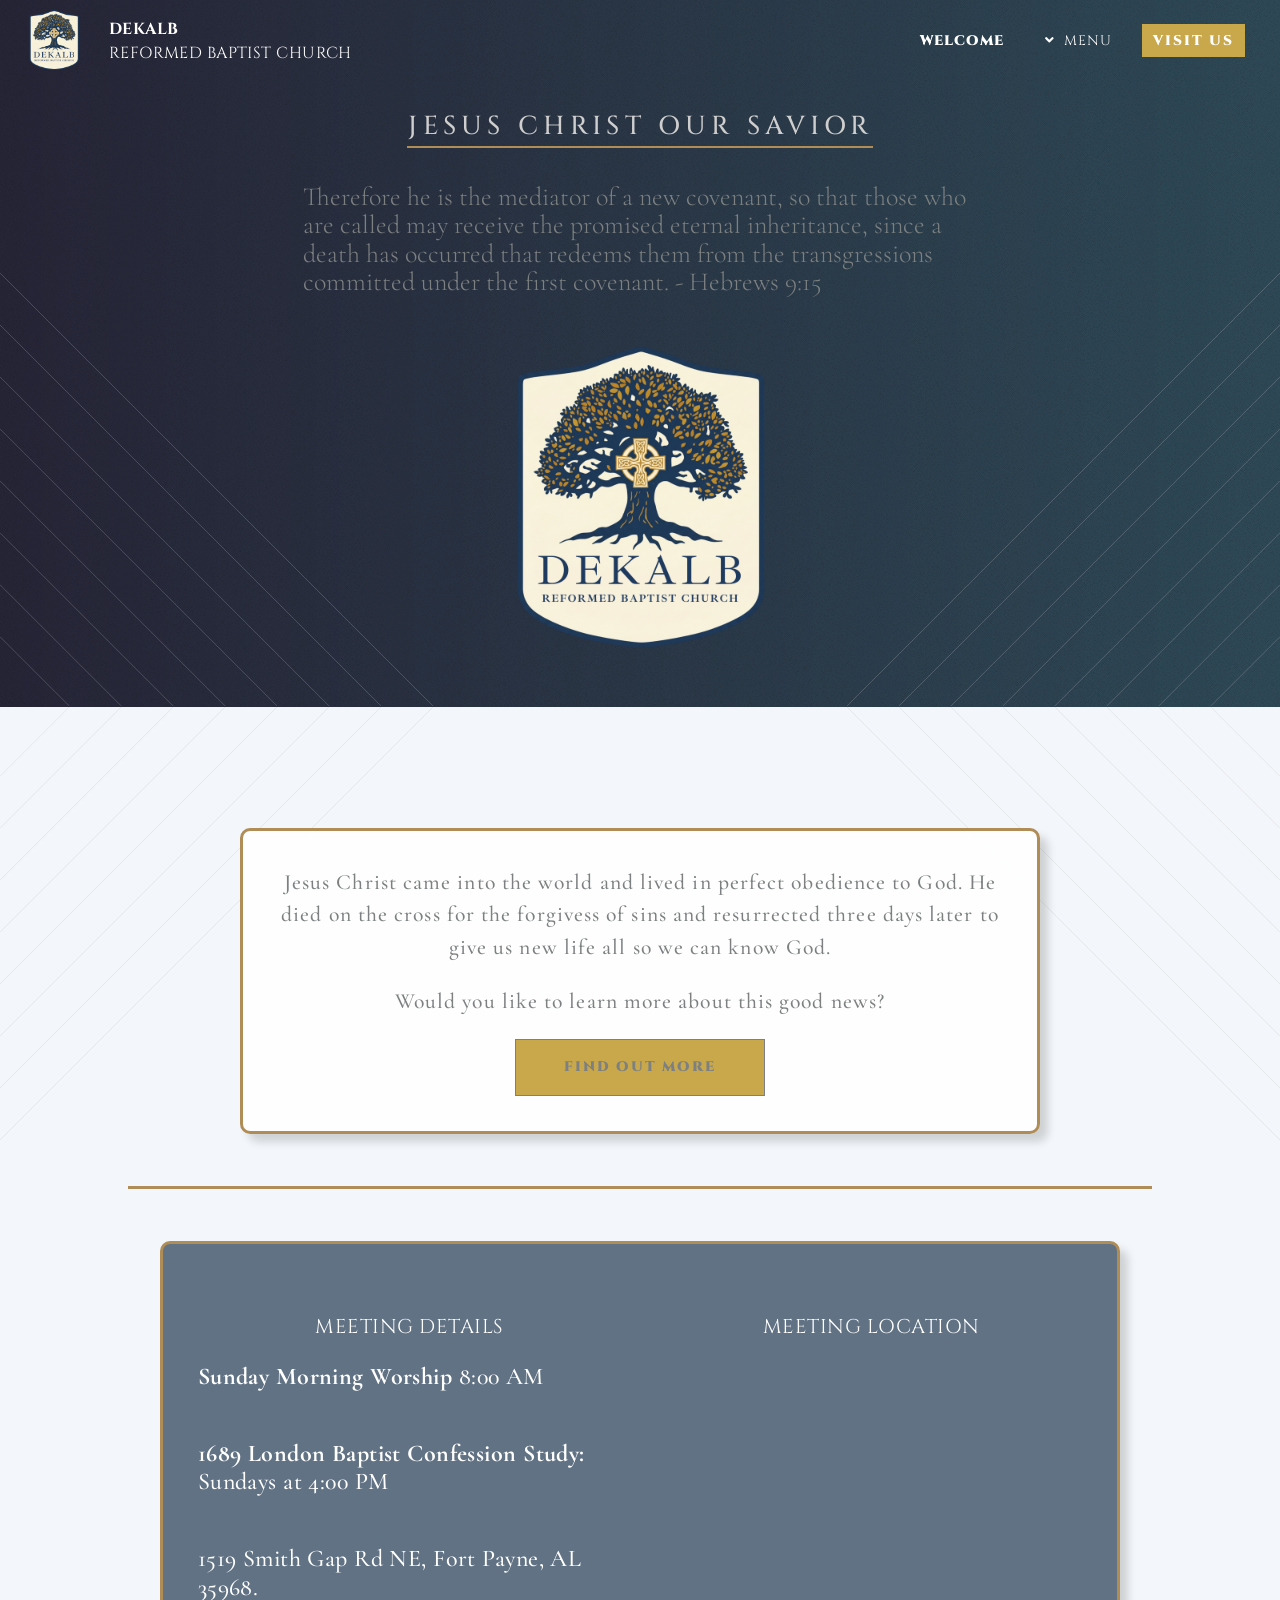
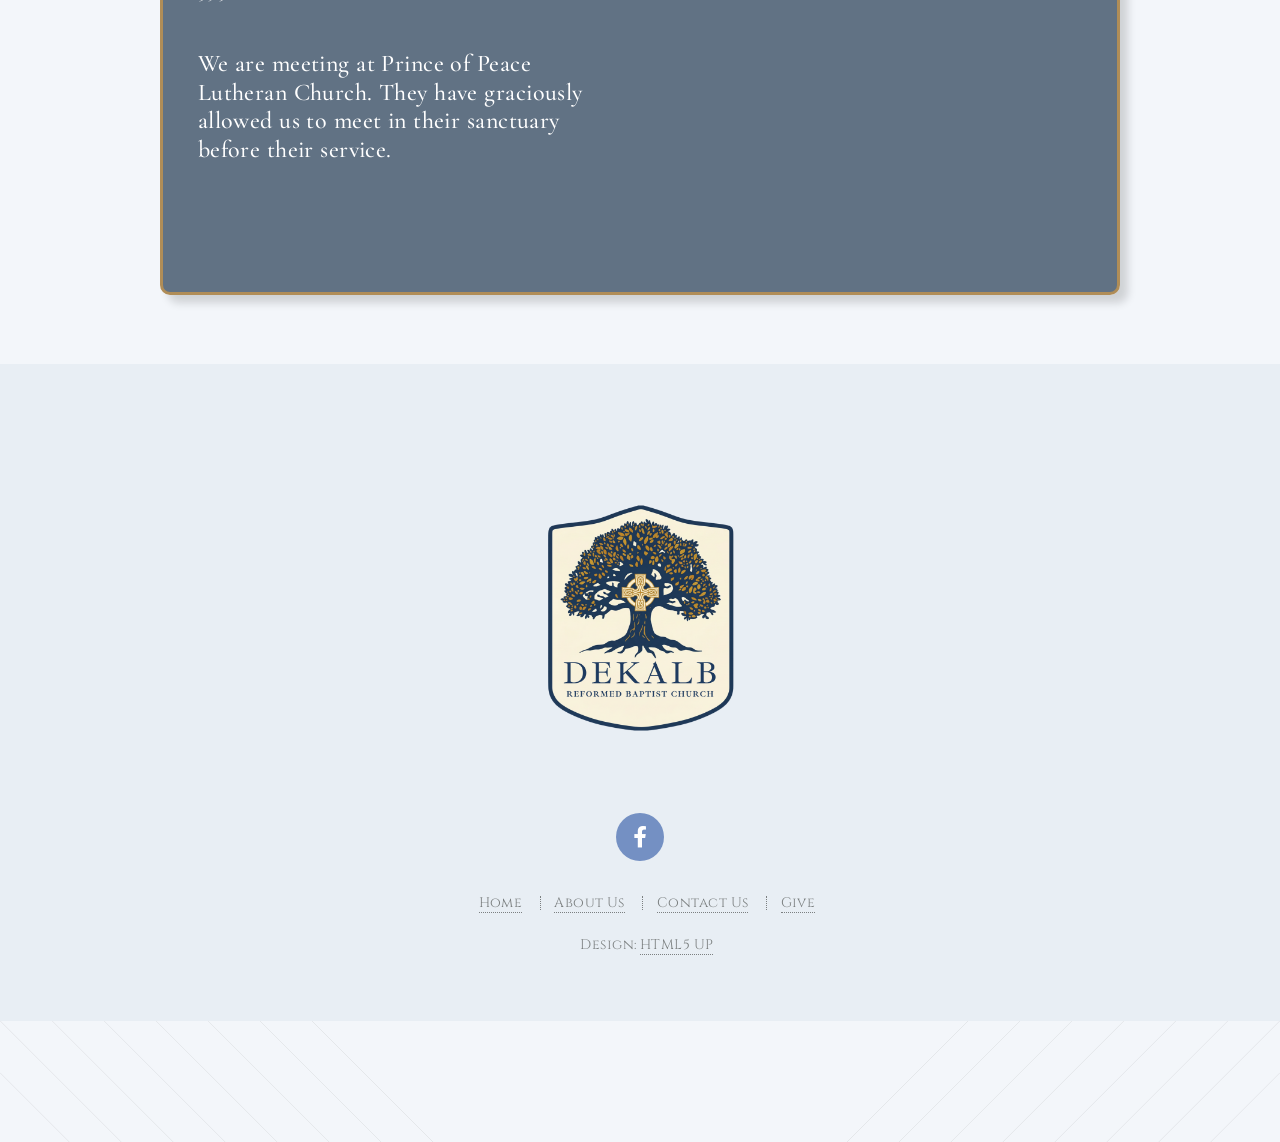
<file: index.html>
<!DOCTYPE HTML>
<!--
	Twenty by HTML5 UP
	html5up.net | @ajlkn
	Free for personal and commercial use under the CCA 3.0 license (html5up.net/license)
-->
<html lang="en-US">
	<head>
		<meta property="og:title" content="DeKalb Reformed Baptist Church">
		<meta property="og:description" content="DeKalb Reformed Baptist Church">
		<meta property="og:image" content="https://dekalbrbc.com/images/logo3.png">
		<meta property="og:url" content="https://dekalbrbc.com/">
		<meta property="og:type" content="website">

		<meta name="twitter:card" content="summary_large_image">
		<meta name="twitter:title" content="DeKalb Reformed Baptist Church">
		<meta name="twitter:description" content="DeKalb Reformed Baptist Church">
		<meta name="twitter:image" content="https://dekalbrbc.com/images/logo3.png">
		
		<title>DeKalb Reformed Baptist Church</title>
		<meta charset="utf-8" />
		<meta name="viewport" content="width=device-width, initial-scale=1, user-scalable=no" />
		<link rel="stylesheet" href="assets/css/main.css" />
		<noscript><link rel="stylesheet" href="assets/css/noscript.css" /></noscript>

		
	</head>

	
	<body class="index is-preload">

		

		<my-header></my-header>
		<div id="mobile-top-text">
			DeKalb Reformed Baptist Church
		</div>

		<div id="page-wrapper">
		
			<!-- Banner -->
				<section id="banner">

					<!--
						".inner" is set up as an inline-block so it automatically expands
						in both directions to fit whatever's inside it. This means it won't
						automatically wrap lines, so be sure to use line breaks where
						appropriate (<br />).
					-->
					<div class="inner">
						
						<header>
						<!--
							<img src="images/logo2.png" width=750 height = 750>	
						-->
						
						<h2>Jesus Christ our Savior</h2>
						</header>
						<p>Therefore he is the mediator of a new covenant, so that those who are called may receive the promised eternal inheritance,
							since a death has occurred that redeems them from the transgressions committed under the first covenant. - Hebrews 9:15
						</p>

						<div id="page-logo">
							<a href="index.html"><img src="images/logo3.png" alt="DeKalb RBC"></a>
						</div>
					</div>
						<!--
						<footer>
							<ul class="buttons stacked">
								<li><a href="#main" class="button fit scrolly">Tell Me More</a></li>
							</ul>
						-->
						</footer>
						

					</div>
					
				</section>

			<!-- Main -->
				<article id="main">
					
					<!--
					<header class="special container">
						<span class="icon solid fa-chart-bar"></span>
						<h2>Jesus Christ has died and resurrected from the dead so that our sins can be forgiven, we
							can have new life, and know God. Would you like to know more about this Good News?
						
					</header>
					-->

					<!-- One -->
						
					
					
					<section class="boxed">
							<div class="row gtr-50">
								<div class="col-8 col-12-narrower">

									<header>
										<h2>Jesus Christ came into the world and lived in perfect obedience to God. He died on the cross for the forgivess of sins and resurrected three days later to give us new life all so we can know God. 
										</h2>
										<h2>
											Would you like to learn more about this good news?
										</h2>
									</header>
									
									<footer>
										<ul class="buttons">
											<li><a href="contact.html" class="button">Find Out More</a></li>
										</ul>
									</footer>

								<!--
								</div>
								<div class="col-4 col-12-narrower imp-narrower">

									<ul class="featured-icons">
										<li><span class="icon fa-clock"><span class="label">Feature 1</span></span></li>
										<li><span class="icon solid fa-volume-up"><span class="label">Feature 2</span></span></li>
										<li><span class="icon solid fa-laptop"><span class="label">Feature 3</span></span></li>
										<li><span class="icon solid fa-inbox"><span class="label">Feature 4</span></span></li>
										<li><span class="icon solid fa-lock"><span class="label">Feature 5</span></span></li>
										<li><span class="icon solid fa-cog"><span class="label">Feature 6</span></span></li>
									</ul>

								</div>
								-->
							</div>
						</section>


					<div class="divider"></div>	

					<!-- Church Info -->
					 <section id="visit">
						<section class="wrapper style2 container special">
							<div class="row ">
								<div class="col-6 col-12-narrower">

										<header>
											<h3>Meeting Details</h3>
											
										</header>
										
										

										<p><strong>Sunday Morning Worship</strong>  8:00 AM
										</p>
										<p>
											<strong>1689 London Baptist Confession Study:</strong> Sundays at 4:00 PM
										</p>
										<p>
											1519 Smith Gap Rd NE, Fort Payne, AL 35968. 
										</p>

										<p>We are meeting at Prince of Peace Lutheran Church. They have graciously allowed us to meet in their sanctuary before their service.</p>
										
										<footer>

										</footer>
									</div>
								
								
									<div class="col-6 col-12-narrower">

										<header>
											<h3>Meeting Location </h3>
										</header>
										
											<iframe src="https://www.google.com/maps/embed?pb=!1m18!1m12!1m3!1d1009.4585797199164!2d-85.69433905402066!3d34.51054358975064!2m3!1f0!2f0!3f0!3m2!1i1024!2i768!4f13.1!3m3!1m2!1s0x8861d6a5384c0a59%3A0x3c929430dbc1be76!2sPrince%20of%20Peace%20Lutheran%20Church!5e1!3m2!1sen!2sus!4v1788741624767!5m2!1sen!2sus" width="600" height="450" style="border:0;" allowfullscreen="" loading="lazy" referrerpolicy="strict-origin-when-cross-origin"></iframe>
											
										</iframe>
										
										
										<footer>

										</footer>
								
						</section>
					 </section>

<!--
						<div class="divider"></div>	

					-->


					<!-- Two -->
<!--
						<section class="wrapper style1 container special">
							<div class="row">
								<div class="col-4 col-12-narrower">

									<section>
										<span class="icon solid featured fa-check"></span>
										<header>
											<h3>This is Something</h3>
										</header>
										<p>Sed tristique purus vitae volutpat ultrices. Aliquam eu elit eget arcu commodo suscipit dolor nec nibh. Proin a ullamcorper elit, et sagittis turpis. Integer ut fermentum.</p>
									</section>

								</div>
								<div class="col-4 col-12-narrower">

									<section>
										<span class="icon solid featured fa-check"></span>
										<header>
											<h3>Also Something</h3>
										</header>
										<p>Sed tristique purus vitae volutpat ultrices. Aliquam eu elit eget arcu commodo suscipit dolor nec nibh. Proin a ullamcorper elit, et sagittis turpis. Integer ut fermentum.</p>
									</section>

								</div>
								<div class="col-4 col-12-narrower">

									<section>
										<span class="icon solid featured fa-check"></span>
										<header>
											<h3>Probably Something</h3>
										</header>
										<p>Sed tristique purus vitae volutpat ultrices. Aliquam eu elit eget arcu commodo suscipit dolor nec nibh. Proin a ullamcorper elit, et sagittis turpis. Integer ut fermentum.</p>
									</section>

								</div>
							</div>
						</section>
					-->
					<!-- Three -->
	<!--
						<section class="wrapper style3 container special">

							<header class="major">
								<h2>Next look at this <strong>cool stuff</strong></h2>
							</header>

							<div class="row">
								<div class="col-6 col-12-narrower">

									<section>
										<a href="#" class="image featured"><img src="images/pic01.jpg" alt="" /></a>
										<header>
											<h3>A Really Fast Train</h3>
										</header>
										<p>Sed tristique purus vitae volutpat commodo suscipit amet sed nibh. Proin a ullamcorper sed blandit. Sed tristique purus vitae volutpat commodo suscipit ullamcorper sed blandit lorem ipsum dolore.</p>
									</section>

								</div>
								<div class="col-6 col-12-narrower">

									<section>
										<a href="#" class="image featured"><img src="images/pic02.jpg" alt="" /></a>
										<header>
											<h3>An Airport Terminal</h3>
										</header>
										<p>Sed tristique purus vitae volutpat commodo suscipit amet sed nibh. Proin a ullamcorper sed blandit. Sed tristique purus vitae volutpat commodo suscipit ullamcorper sed blandit lorem ipsum dolore.</p>
									</section>

								</div>
							</div>
							<div class="row">
								<div class="col-6 col-12-narrower">

									<section>
										<a href="#" class="image featured"><img src="images/pic03.jpg" alt="" /></a>
										<header>
											<h3>Hyperspace Travel</h3>
										</header>
										<p>Sed tristique purus vitae volutpat commodo suscipit amet sed nibh. Proin a ullamcorper sed blandit. Sed tristique purus vitae volutpat commodo suscipit ullamcorper sed blandit lorem ipsum dolore.</p>
									</section>

								</div>
								<div class="col-6 col-12-narrower">

									<section>
										<a href="#" class="image featured"><img src="images/pic04.jpg" alt="" /></a>
										<header>
											<h3>And Another Train</h3>
										</header>
										<p>Sed tristique purus vitae volutpat commodo suscipit amet sed nibh. Proin a ullamcorper sed blandit. Sed tristique purus vitae volutpat commodo suscipit ullamcorper sed blandit lorem ipsum dolore.</p>
									</section>

								</div>
							</div>

							<footer class="major">
								<ul class="buttons">
									<li><a href="#" class="button">See More</a></li>
								</ul>
							</footer>

						</section>

				</article>

			<!-- CTA -->
<!--
				<section id="cta">

					<header>
						<h2>Ready to do <strong>something</strong>?</h2>
						<p>Proin a ullamcorper elit, et sagittis turpis integer ut fermentum.</p>
					</header>
					<footer>
						<ul class="buttons">
							<li><a href="#" class="button primary">Take My Money</a></li>
							<li><a href="#" class="button">LOL Wut</a></li>
						</ul>
					</footer>

				</section>
			-->
			<!-- Footer -->
				<footer id="footer">

					<div id="footer-logo">
						<a href="index.html"><img src="images/logo3.png" alt="DeKalb RBC"></a>
					</div>
					
					<ul class="icons">
						
						<li><a href="#" class="icon brands circle fa-facebook-f"><span class="label">Facebook</span></a></li>

					<!-- Unused
						<li><a href="#" class="icon brands circle fa-twitter"><span class="label">Twitter</span></a></li>
						 <li><a href="#" class="icon brands circle fa-google-plus-g"><span class="label">Google+</span></a></li>
						<li><a href="#" class="icon brands circle fa-github"><span class="label">Github</span></a></li>
						<li><a href="#" class="icon brands circle fa-dribbble"><span class="label">Dribbble</span></a></li>

					-->
					</ul>

					<ul class="copyright">
						<li> <a href="index.html">Home</a></li>
						<li> <a href="about.html">About Us</a></li>
						<li> <a href="contact.html">Contact Us</a></li>
						<li> <a href="https://give.tithe.ly/?formId=b4edcfd0-2296-4b4b-8aaf-367ee05f789e" target="blank">Give</a></li>
					</ul>

					<ul class="copyright">
						<li>Design: <a href="http://html5up.net">HTML5 UP</a></li>
					</ul>
				
				

				</footer>

		</div>

		<a href="index.html" id="mobile-logo">
				<img src="images/logo3.png" alt="DeKalb Reformed Baptist Church">
			
			</a>


		<!-- Scripts -->
			<script src="assets/js/jquery.min.js"></script>
			<script src="assets/js/jquery.dropotron.min.js"></script>
			<script src="assets/js/jquery.scrolly.min.js"></script>
			<script src="assets/js/jquery.scrollex.min.js"></script>
			<script src="assets/js/browser.min.js"></script>
			<script src="assets/js/breakpoints.min.js"></script>
			<script src="assets/js/util.js"></script>
			<script src="assets/js/header.js"></script>
			<script src="assets/js/main.js"></script>
			

	</body>
</html>
</file>
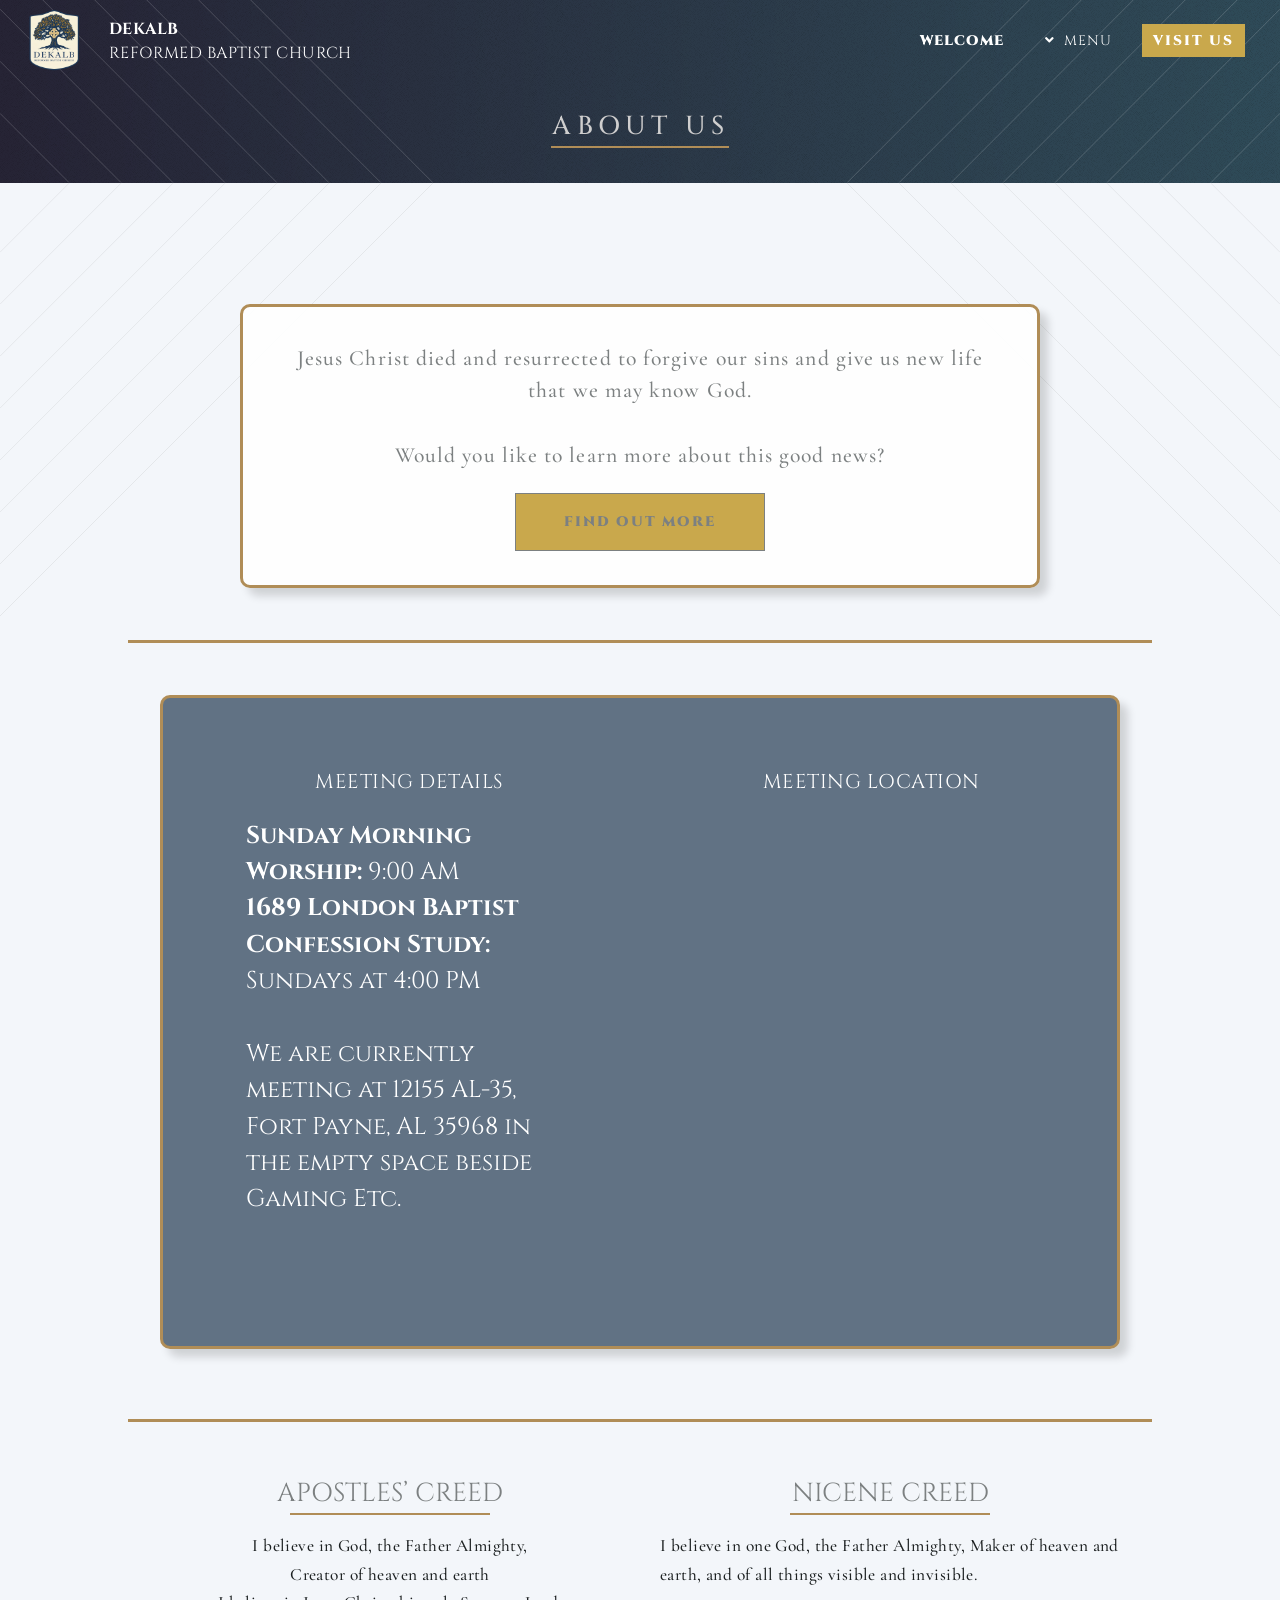
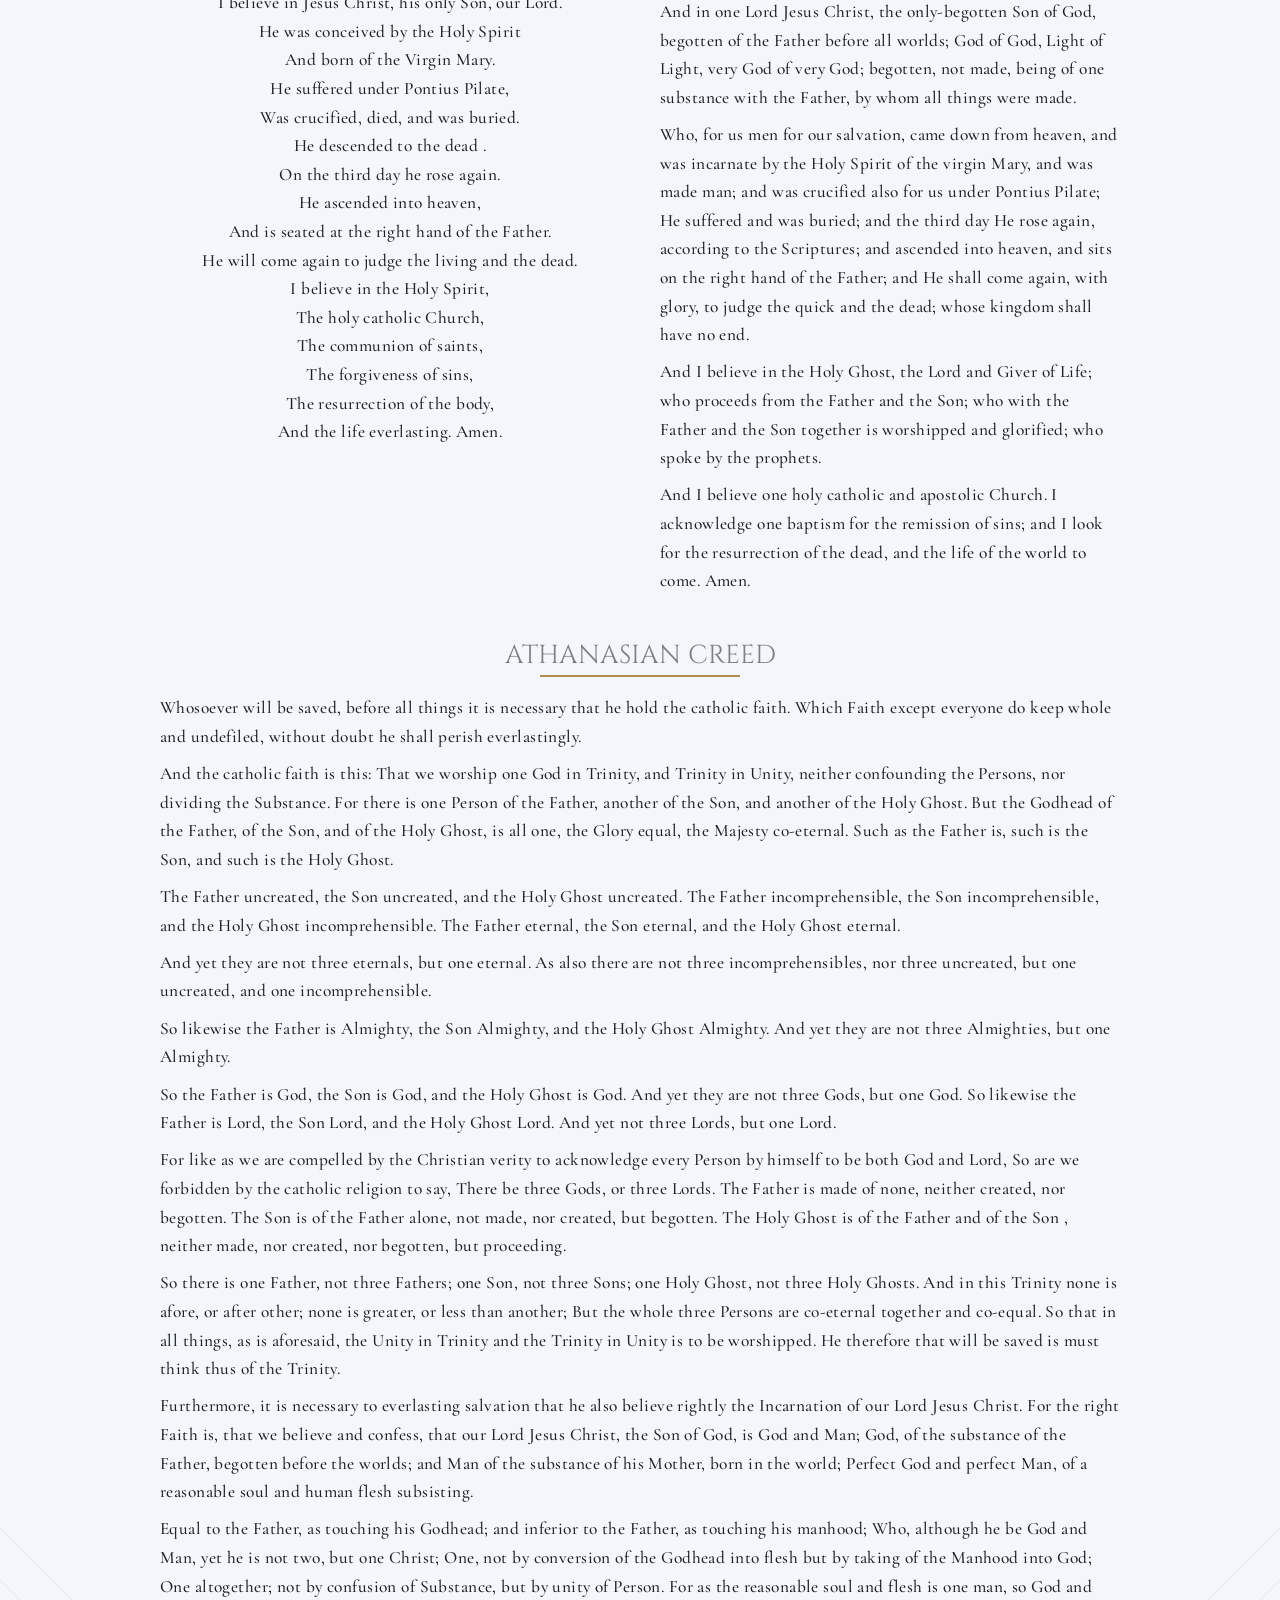
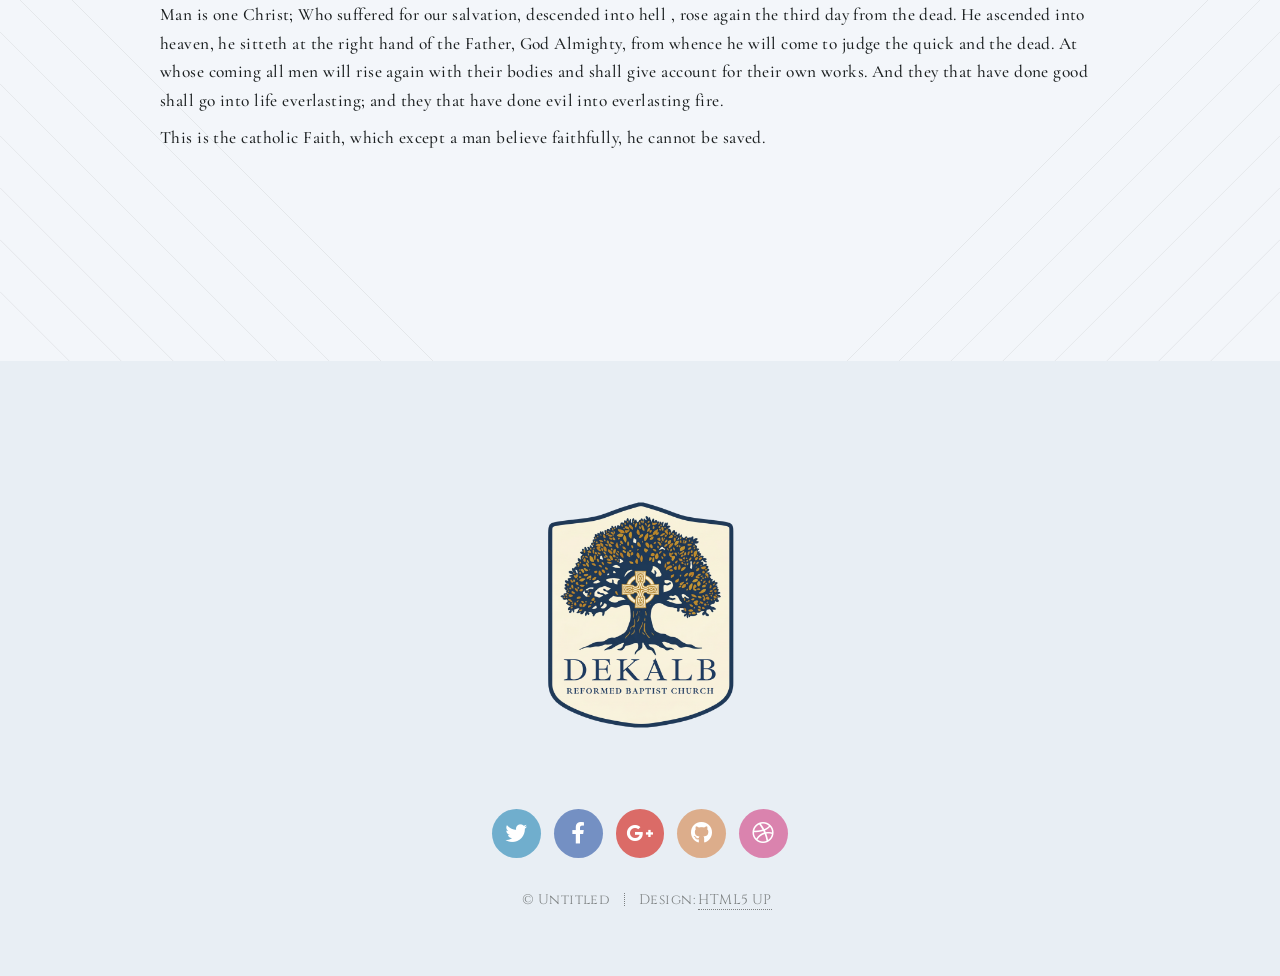
<file: aboutold.html>
<!DOCTYPE HTML>
<!--
	Twenty by HTML5 UP
	html5up.net | @ajlkn
	Free for personal and commercial use under the CCA 3.0 license (html5up.net/license)
-->
<html lang="en-US">
	<head>
		<title>DeKalb Reformed Baptist Church</title>
		<meta charset="utf-8" />
		<meta name="viewport" content="width=device-width, initial-scale=1, user-scalable=no" />
		<link rel="stylesheet" href="assets/css/main.css" />
		<noscript><link rel="stylesheet" href="assets/css/noscript.css" /></noscript>
		
	</head>
	<body class="index is-preload">

		<my-header></my-header>

		<div id="page-wrapper">
					
			<!-- Banner -->
				<section id="banner">

					<!--
						".inner" is set up as an inline-block so it automatically expands
						in both directions to fit whatever's inside it. This means it won't
						automatically wrap lines, so be sure to use line breaks where
						appropriate (<br />).
					-->
					<div class="inner">
						
						<header>
						<!--
							<img src="images/logo2.png" width=750 height = 750>	
						-->
						
						<h2>About Us</h2>
						</header>

					</div>
						<!--
						<footer>
							<ul class="buttons stacked">
								<li><a href="#main" class="button fit scrolly">Tell Me More</a></li>
							</ul>
						-->
						</footer>
						

					</div>
					
				</section>

			<!-- Main -->
				<article id="main">
					
					<!--
					<header class="special container">
						<span class="icon solid fa-chart-bar"></span>
						<h2>Jesus Christ has died and resurrected from the dead so that our sins can be forgiven, we
							can have new life, and know God. Would you like to know more about this Good News?
						
					</header>
					-->

					<!-- One -->
						
					
					
					<section class="boxed">
							<div class="row gtr-50">
								<div class="col-8 col-12-narrower">

									<header>
										<h2>Jesus Christ died and resurrected to forgive our sins and give us new life 
											that we may know God. 
											<br>
											<br>
											Would you like to learn more about this good news?
										</h2>
									</header>
									
									<footer>
										<ul class="buttons">
											<li><a href="#" class="button">Find Out More</a></li>
										</ul>
									</footer>

								<!--
								</div>
								<div class="col-4 col-12-narrower imp-narrower">

									<ul class="featured-icons">
										<li><span class="icon fa-clock"><span class="label">Feature 1</span></span></li>
										<li><span class="icon solid fa-volume-up"><span class="label">Feature 2</span></span></li>
										<li><span class="icon solid fa-laptop"><span class="label">Feature 3</span></span></li>
										<li><span class="icon solid fa-inbox"><span class="label">Feature 4</span></span></li>
										<li><span class="icon solid fa-lock"><span class="label">Feature 5</span></span></li>
										<li><span class="icon solid fa-cog"><span class="label">Feature 6</span></span></li>
									</ul>

								</div>
								-->
							</div>
						</section>


					<div class="divider"></div>	

					<!-- Creeds -->
						<section class="wrapper style2 container special">
							<div class="row ">
								<div class="col-6 col-12-narrower">

										<header>
											<h3>Meeting Details</h3>
											
										</header>
										<body>
										
										<h4><strong>Sunday Morning Worship:</strong>  9:00 AM
											<br>
											<strong>1689 London Baptist Confession Study:</strong> Sundays at 4:00 PM
											<br>
											<br>
											We are currently meeting at 12155 AL-35, Fort Payne, AL 35968 in the empty space beside Gaming Etc.
										</h4>
										</body>
										<footer>

										</footer>
									</div>
								
								
									<div class="col-6 col-12-narrower">

										<header>
											<h3>Meeting Location </h3>
										</header>
										<iframe src="https://www.google.com/maps/embed?pb=!1m18!1m12!1m3!1d2024.1900801245586!2d-85.78172543035375!3d34.449301404224535!2m3!1f0!2f0!3f0!3m2!1i1024!2i768!4f13.1!3m3!1m2!1s0x8861d8119bd559e3%3A0x9c85a320545df401!2s12155%20AL-35%2C%20Fort%20Payne%2C%20AL%2035968!5e1!3m2!1sen!2sus!4v1785425876419!5m2!1sen!2sus" width="600" height="450" style="border:0;" allowfullscreen="" loading="lazy" referrerpolicy="strict-origin-when-cross-origin">
											
										</iframe>
										
										
										<footer>

										</footer>
								
						</section>


						<div class="divider"></div>	

					<!-- Two -->
						<section class="wrapper style1 container special">
							<div class="row">
								<div class="col-6 col-12-narrower">

									<section>
								
										<header>
											<h1>Apostles’ Creed</h1>
										</header>
										<div class="dividersmall"></div>	
										<p>
											<p class="centered"> I believe in God, the Father Almighty, </p>
											<p class="centered">Creator of heaven and earth </p>
											<p class="centered">I believe in Jesus Christ, his only Son, our Lord. </p>
											<p class="centered">He was conceived by the Holy Spirit</p>
											<p class="centered">And born of the Virgin Mary.</p>
											<p class="centered">He suffered under Pontius Pilate,</p>
											<p class="centered">Was crucified, died, and was buried.</p>
											<p class="centered">He descended to the dead .</p>
											<p class="centered">On the third day he rose again.</p>
											<p class="centered">He ascended into heaven,</p>
											<p class="centered">And is seated at the right hand of the Father.</p>
											<p class="centered">He will come again to judge the living and the dead.</p>
											<p class="centered">I believe in the Holy Spirit,</p>
											<p class="centered">The holy catholic Church,</p>
											<p class="centered">The communion of saints,</p>
											<p class="centered">The forgiveness of sins,</p>
											<p class="centered">The resurrection of the body,</p>
											<p class="centered">And the life everlasting. Amen.</p>
											</p>
									</section>

								</div>
								<div class="col-6 col-12-narrower">

									<section>
										<header>
											<h1>Nicene Creed</h1>
										</header>

										<div class="dividersmall"></div>
											<p>
											I believe in one God, the Father Almighty, Maker of heaven and earth, and of all things visible and invisible.
											</p>
											<p>	
											And in one Lord Jesus Christ, the only-begotten Son of God, begotten of the Father before all worlds; God of God, Light of Light, very God of very God; begotten, not made, being of one substance  with the Father, by whom all things were made.
											</p>
											<p>
											Who, for us men for our salvation, came down from heaven, and was incarnate by the Holy Spirit of the virgin Mary, and was made man; and was crucified also for us under Pontius Pilate; He suffered and was buried; and the third day He rose again, according to the Scriptures; and ascended into heaven, and sits on the right hand of the Father; and He shall come again, with glory, to judge the quick and the dead; whose kingdom shall have no end.
											</p>
											<p>
											And I believe in the Holy Ghost, the Lord and Giver of Life; who proceeds from the Father and the Son; who with the Father and the Son together is worshipped and glorified; who spoke by the prophets.
											</p>
											<p>	
											And I believe one holy catholic and apostolic Church. I acknowledge one baptism for the remission of sins; and I look for the resurrection of the dead, and the life of the world to come. Amen.
											</p>
									</section>

								</div>

								

								<div class="col-12 col-12-narrower">
									<section>
										
										<header>
											<h1>Athanasian Creed</h1>
										</header>

										<div class="dividersmall"></div>
										<p>
										Whosoever will be saved, before all things it is necessary that he hold the catholic faith. Which Faith except everyone do keep whole and undefiled, without doubt he shall perish everlastingly. 
										</p>
										<p>
										And the catholic faith is this: That we worship one God in Trinity, and Trinity in Unity, neither confounding the Persons, nor dividing the Substance. For there is one Person of the Father, another of the Son, and another of the Holy Ghost. But the Godhead of the Father, of the Son, and of the Holy Ghost, is all one, the Glory equal, the Majesty co-eternal. Such as the Father is, such is the Son, and such is the Holy Ghost. 
										</p>
										<p>
										The Father uncreated, the Son uncreated, and the Holy Ghost uncreated. The Father incomprehensible, the Son incomprehensible, and the Holy Ghost incomprehensible. The Father eternal, the Son eternal, and the Holy Ghost eternal. 
										</p>
										<p>
										And yet they are not three eternals, but one eternal. As also there are not three incomprehensibles, nor three uncreated, but one uncreated, and one incomprehensible. 
										</p>
										<p>
										So likewise the Father is Almighty, the Son Almighty, and the Holy Ghost Almighty. And yet they are not three Almighties, but one Almighty. 
										</p>
										<p>
										So the Father is God, the Son is God, and the Holy Ghost is God. And yet they are not three Gods, but one God. So likewise the Father is Lord, the Son Lord, and the Holy Ghost Lord. And yet not three Lords, but one Lord. 
										</p>
										<p>
										For like as we are compelled by the Christian verity to acknowledge every Person by himself to be both God and Lord, So are we forbidden by the catholic religion to say, There be three Gods, or three Lords. The Father is made of none, neither created, nor begotten. The Son is of the Father alone, not made, nor created, but begotten. The Holy Ghost is of the Father and of the Son , neither made, nor created, nor begotten, but proceeding. 
										</p>
										<p>
										So there is one Father, not three Fathers; one Son, not three Sons; one Holy Ghost, not three Holy Ghosts. And in this Trinity none is afore, or after other; none is greater, or less than another; But the whole three Persons are co-eternal together and co-equal. So that in all things, as is aforesaid, the Unity in Trinity and the Trinity in Unity is to be worshipped. He therefore that will be saved is must think thus of the Trinity. 
										</p>
										<p>
										Furthermore, it is necessary to everlasting salvation that he also believe rightly the Incarnation of our Lord Jesus Christ. For the right Faith is, that we believe and confess, that our Lord Jesus Christ, the Son of God, is God and Man; God, of the substance of the Father, begotten before the worlds; and Man of the substance of his Mother, born in the world; Perfect God and perfect Man, of a reasonable soul and human flesh subsisting. 
										</p>	
										<p>
										Equal to the Father, as touching his Godhead; and inferior to the Father, as touching his manhood; Who, although he be God and Man, yet he is not two, but one Christ; One, not by conversion of the Godhead into flesh but by taking of the Manhood into God; One altogether; not by confusion of Substance, but by unity of Person. For as the reasonable soul and flesh is one man, so God and Man is one Christ; Who suffered for our salvation, descended into hell , rose again the third day from the dead. He ascended into heaven, he sitteth at the right hand of the Father, God Almighty, from whence he will come to judge the quick and the dead. At whose coming all men will rise again with their bodies and shall give account for their own works. And they that have done good shall go into life everlasting; and they that have done evil into everlasting fire. 
										</p>
										<p>
										This is the catholic Faith, which except a man believe faithfully, he cannot be saved.
										</p>	

									</section>

								</div>
							</div>
						</section>

					

				</article>



			<!-- Footer -->
				<footer id="footer">

					<div id="footer-logo">
						<a href="index.html"><img src="images/logo3.png" alt="DeKalb RBC"></a>
					</div>
					
					<ul class="icons">
						<li><a href="#" class="icon brands circle fa-twitter"><span class="label">Twitter</span></a></li>
						<li><a href="#" class="icon brands circle fa-facebook-f"><span class="label">Facebook</span></a></li>
						<li><a href="#" class="icon brands circle fa-google-plus-g"><span class="label">Google+</span></a></li>
						<li><a href="#" class="icon brands circle fa-github"><span class="label">Github</span></a></li>
						<li><a href="#" class="icon brands circle fa-dribbble"><span class="label">Dribbble</span></a></li>
					</ul>

					<ul class="copyright">
						<li>&copy; Untitled</li><li>Design: <a href="http://html5up.net">HTML5 UP</a></li>
					</ul>
				
				

				</footer>

		</div>

		<!-- Scripts -->
			<script src="assets/js/jquery.min.js"></script>
			<script src="assets/js/jquery.dropotron.min.js"></script>
			<script src="assets/js/jquery.scrolly.min.js"></script>
			<script src="assets/js/jquery.scrollex.min.js"></script>
			<script src="assets/js/browser.min.js"></script>
			<script src="assets/js/breakpoints.min.js"></script>
			<script src="assets/js/util.js"></script>
			
			<script src="assets/js/header.js"></script>

			<script src="assets/js/main.js"></script>
			

	</body>
</html>
</file>
<file: assets/css/noscript.css>
/*
	Twenty by HTML5 UP
	html5up.net | @ajlkn
	Free for personal and commercial use under the CCA 3.0 license (html5up.net/license)
*/

/* Banner */

	#banner .inner {
		opacity: 1;
	}
</file>
<file: assets/css/main.css>
@import url("fontawesome-all.min.css");
@import url("https://fonts.googleapis.com/css?family=Lato:300,400,900");
@import url('https://fonts.googleapis.com/css2?family=Cinzel:wght@400..900&display=swap');
@import url('https://fonts.googleapis.com/css2?family=Cormorant+Garamond:ital,wght@0,300..700;1,300..700&display=swap');


/*
	Twenty by HTML5 UP
	html5up.net | @ajlkn
	Free for personal and commercial use under the CCA 3.0 license (html5up.net/license)
*/

html, body, div, span, applet, object,
iframe, h1, h2, h3, h4, h5, h6, p, blockquote,
pre, a, abbr, acronym, address, big, cite,
code, del, dfn, em, img, ins, kbd, q, s, samp,
small, strike, strong, sub, sup, tt, var, b,
u, i, center, dl, dt, dd, ol, ul, li, fieldset,
form, label, legend, table, caption, tbody,
tfoot, thead, tr, th, td, article, aside,
canvas, details, embed, figure, figcaption,
footer, header, hgroup, menu, nav, output, ruby,
section, summary, time, mark, audio, video {
	margin: 0;
	padding: 0;
	border: 0;
	font-size: 100%;
	font: inherit;
	vertical-align: baseline;
	scroll-behavior:smooth;
}

article, aside, details, figcaption, figure,
footer, header, hgroup, menu, nav, section {
	display: block;}

body {
	line-height: 1;
}

ol, ul {
	list-style: none;
}

blockquote, q {
	quotes: none;
}

	blockquote:before, blockquote:after, q:before, q:after {
		content: '';
		content: none;
	}

table {
	border-collapse: collapse;
	border-spacing: 0;
}

body {
	-webkit-text-size-adjust: none;
}

mark {
	background-color: transparent;
	color: inherit;
}

input::-moz-focus-inner {
	border: 0;
	padding: 0;
}

input, select, textarea {
	-moz-appearance: none;
	-webkit-appearance: none;
	-ms-appearance: none;
	appearance: none;
}

/* Basic */

	html {
		box-sizing: border-box;
	}

	*, *:before, *:after {
		box-sizing: inherit;
	}

	body {
		background: #f3f6fa;
	}

		body.is-preload *, body.is-preload *:before, body.is-preload *:after {
			-moz-animation: none !important;
			-webkit-animation: none !important;
			-ms-animation: none !important;
			animation: none !important;
			-moz-transition: none !important;
			-webkit-transition: none !important;
			-ms-transition: none !important;
			transition: none !important;
		}

	body, input, select, textarea {
		color: #7c8081;
		font-family: 'Cinzel', sans-serif;
		font-size: 15pt;
		font-weight: 300;
		letter-spacing: 0.025em;
		line-height: 1.75em;
	}

	a {
		-moz-transition: color 0.2s ease-in-out, border-color 0.2s ease-in-out, background-color 0.2s ease-in-out;
		-webkit-transition: color 0.2s ease-in-out, border-color 0.2s ease-in-out, background-color 0.2s ease-in-out;
		-ms-transition: color 0.2s ease-in-out, border-color 0.2s ease-in-out, background-color 0.2s ease-in-out;
		transition: color 0.2s ease-in-out, border-color 0.2s ease-in-out, background-color 0.2s ease-in-out;
		color: #3fb1a3;
		text-decoration: none;
		border-bottom: dotted 1px;
	}

		a:hover {
			border-bottom-color: transparent;
		}

	strong, b {
		font-weight: 700;
	}


	p, ul, ol, dl, table, blockquote {
		margin: 0 0 2em 0;
	}

	h1, h2, h3, h4, h5, h6 {
		color: inherit;
		font-weight: 300;
		line-height: 1.75em;
		margin-bottom: 1em;
		text-transform: uppercase;
	}

		h1 a, h2 a, h3 a, h4 a, h5 a, h6 a {
			color: inherit;
			text-decoration: none;
			border: 0;
		}

	h2 {
		font-size: 1.25em;
		letter-spacing: 0.05em;
	}

	h3 {
		font-size: 1.15em;
		letter-spacing: 0.025em;
	}

	sub {
		font-size: 0.8em;
		position: relative;
		top: 0.5em;
	}

	sup {
		font-size: 0.8em;
		position: relative;
		top: -0.5em;
	}

	hr {
		border-top: solid 1px rgba(124, 128, 129, 0.2);
		border: 0;
		margin-bottom: 1.5em;
	}

	blockquote {
		border-left: solid 0.5em rgba(124, 128, 129, 0.2);
		font-style: italic;
		padding: 1em 0 1em 2em;
	}

/* Container */

	.container {
		margin: 0 auto;
		max-width: 100%;
		width: 1400px;
	}

		.container.medium {
			width: 1050px;
		}

		@media screen and (max-width: 1680px) {

			.container {
				width: 1200px;
			}

				.container.medium {
					width: 900px;
				}

		}

		@media screen and (max-width: 1280px) {

			.container {
				width: 960px;
			}

				.container.medium {
					width: 735px;
				}

		}

		@media screen and (max-width: 980px) {

			.container {
				width: 95%;
			}

				.container.medium {
					width: 71.25%;
				}

		}

		@media screen and (max-width: 840px) {

			.container {
				width: 95%;
			}

				.container.medium {
					width: 95%;
				}

		}

		@media screen and (max-width: 736px) {

			.container {
				width: 100%;
			}

				.container.medium {
					width: 100%;
				}

		}

/* Row */

	.row {
		display: flex;
		flex-wrap: wrap;
		box-sizing: border-box;
		align-items: stretch;
	}

		.row > * {
			box-sizing: border-box;
		}

		.row.gtr-uniform > * > :last-child {
			margin-bottom: 0;
		}

		.row.aln-left {
			justify-content: flex-start;
		}

		.row.aln-center {
			justify-content: center;
		}

		.row.aln-right {
			justify-content: flex-end;
		}

		.row.aln-top {
			align-items: flex-start;
		}

		.row.aln-middle {
			align-items: center;
		}

		.row.aln-bottom {
			align-items: flex-end;
		}

		.row > .imp {
			order: -1;
		}

		.row > .col-1 {
			width: 8.33333%;
		}

		.row > .off-1 {
			margin-left: 8.33333%;
		}

		.row > .col-2 {
			width: 16.66667%;
		}

		.row > .off-2 {
			margin-left: 16.66667%;
		}

		.row > .col-3 {
			width: 25%;
		}

		.row > .off-3 {
			margin-left: 25%;
		}

		.row > .col-4 {
			width: 33.33333%;
		}

		.row > .off-4 {
			margin-left: 33.33333%;
		}

		.row > .col-5 {
			width: 41.66667%;
		}

		.row > .off-5 {
			margin-left: 41.66667%;
		}

		.row > .col-6 {
			width: 50%;
		}

		.row > .off-6 {
			margin-left: 50%;
		}

		.row > .col-7 {
			width: 58.33333%;
		}

		.row > .off-7 {
			margin-left: 58.33333%;
		}

		.row > .col-8 {
			width: 100%;
		}

		.row > .off-8 {
			margin-left: 66.66667%;
		}

		.row > .col-9 {
			width: 75%;
		}

		.row > .off-9 {
			margin-left: 75%;
		}

		.row > .col-10 {
			width: 83.33333%;
		}

		.row > .off-10 {
			margin-left: 83.33333%;
		}

		.row > .col-11 {
			width: 91.66667%;
		}

		.row > .off-11 {
			margin-left: 91.66667%;
		}

		.row > .col-12 {
			width: 100%;
		}

		.row > .off-12 {
			margin-left: 100%;
		}

		.row.gtr-0 {
			margin-top: 0px;
			margin-left: 0px;
		}

			.row.gtr-0 > * {
				padding: 0px 0 0 0px;
			}

			.row.gtr-0.gtr-uniform {
				margin-top: 0px;
			}

				.row.gtr-0.gtr-uniform > * {
					padding-top: 0px;
				}

		.row.gtr-25 {
			margin-top: -12.5px;
			margin-left: -12.5px;
		}

			.row.gtr-25 > * {
				padding: 12.5px 0 0 12.5px;
			}

			.row.gtr-25.gtr-uniform {
				margin-top: -12.5px;
			}

				.row.gtr-25.gtr-uniform > * {
					padding-top: 12.5px;
				}

		.row.gtr-50 {
			margin-top: -25px;
			margin-left: -25px;
		}

			.row.gtr-50 > * {
				padding: 25px 0 0 25px;
			}

			.row.gtr-50.gtr-uniform {
				margin-top: -25px;
			}

				.row.gtr-50.gtr-uniform > * {
					padding-top: 25px;
				}

		.row {
			margin-top: -50px;
			margin-left: -50px;
		}

			.row > * {
				padding: 50px 0 0 50px;
			}

			.row.gtr-uniform {
				margin-top: -50px;
			}

				.row.gtr-uniform > * {
					padding-top: 50px;
				}

		.row.gtr-150 {
			margin-top: -75px;
			margin-left: -75px;
		}

			.row.gtr-150 > * {
				padding: 75px 0 0 75px;
			}

			.row.gtr-150.gtr-uniform {
				margin-top: -75px;
			}

				.row.gtr-150.gtr-uniform > * {
					padding-top: 75px;
				}

		.row.gtr-200 {
			margin-top: -100px;
			margin-left: -100px;
		}

			.row.gtr-200 > * {
				padding: 100px 0 0 100px;
			}

			.row.gtr-200.gtr-uniform {
				margin-top: -100px;
			}

				.row.gtr-200.gtr-uniform > * {
					padding-top: 100px;
				}

		@media screen and (max-width: 1680px) {

			.row {
				display: flex;
				flex-wrap: wrap;
				box-sizing: border-box;
				align-items: stretch;
			}

				.row > * {
					box-sizing: border-box;
				}

				.row.gtr-uniform > * > :last-child {
					margin-bottom: 0;
				}

				.row.aln-left {
					justify-content: flex-start;
				}

				.row.aln-center {
					justify-content: center;
				}

				.row.aln-right {
					justify-content: flex-end;
				}

				.row.aln-top {
					align-items: flex-start;
				}

				.row.aln-middle {
					align-items: center;
				}

				.row.aln-bottom {
					align-items: flex-end;
				}

				.row > .imp-wide {
					order: -1;
				}

				.row > .col-1-wide {
					width: 8.33333%;
				}

				.row > .off-1-wide {
					margin-left: 8.33333%;
				}

				.row > .col-2-wide {
					width: 16.66667%;
				}

				.row > .off-2-wide {
					margin-left: 16.66667%;
				}

				.row > .col-3-wide {
					width: 25%;
				}

				.row > .off-3-wide {
					margin-left: 25%;
				}

				.row > .col-4-wide {
					width: 33.33333%;
				}

				.row > .off-4-wide {
					margin-left: 33.33333%;
				}

				.row > .col-5-wide {
					width: 41.66667%;
				}

				.row > .off-5-wide {
					margin-left: 41.66667%;
				}

				.row > .col-6-wide {
					width: 50%;
				}

				.row > .off-6-wide {
					margin-left: 50%;
				}

				.row > .col-7-wide {
					width: 58.33333%;
				}

				.row > .off-7-wide {
					margin-left: 58.33333%;
				}

				.row > .col-8-wide {
					width: 66.66667%;
				}

				.row > .off-8-wide {
					margin-left: 66.66667%;
				}

				.row > .col-9-wide {
					width: 75%;
				}

				.row > .off-9-wide {
					margin-left: 75%;
				}

				.row > .col-10-wide {
					width: 83.33333%;
				}

				.row > .off-10-wide {
					margin-left: 83.33333%;
				}

				.row > .col-11-wide {
					width: 91.66667%;
				}

				.row > .off-11-wide {
					margin-left: 91.66667%;
				}

				.row > .col-12-wide {
					width: 100%;
				}

				.row > .off-12-wide {
					margin-left: 100%;
				}

				.row.gtr-0 {
					margin-top: 0px;
					margin-left: 0px;
				}

					.row.gtr-0 > * {
						padding: 0px 0 0 0px;
					}

					.row.gtr-0.gtr-uniform {
						margin-top: 0px;
					}

						.row.gtr-0.gtr-uniform > * {
							padding-top: 0px;
						}

				.row.gtr-25 {
					margin-top: -10px;
					margin-left: -10px;
				}

					.row.gtr-25 > * {
						padding: 10px 0 0 10px;
					}

					.row.gtr-25.gtr-uniform {
						margin-top: -10px;
					}

						.row.gtr-25.gtr-uniform > * {
							padding-top: 10px;
						}

				.row.gtr-50 {
					margin-top: -20px;
					margin-left: -20px;
				}

					.row.gtr-50 > * {
						padding: 20px 0 0 20px;
					}

					.row.gtr-50.gtr-uniform {
						margin-top: -20px;
					}

						.row.gtr-50.gtr-uniform > * {
							padding-top: 20px;
						}

				.row {
					margin-top: -40px;
					margin-left: -40px;
				}

					.row > * {
						padding: 40px 0 0 40px;
					}

					.row.gtr-uniform {
						margin-top: -40px;
					}

						.row.gtr-uniform > * {
							padding-top: 40px;
						}

				.row.gtr-150 {
					margin-top: -60px;
					margin-left: -60px;
				}

					.row.gtr-150 > * {
						padding: 60px 0 0 60px;
					}

					.row.gtr-150.gtr-uniform {
						margin-top: -60px;
					}

						.row.gtr-150.gtr-uniform > * {
							padding-top: 60px;
						}

				.row.gtr-200 {
					margin-top: -80px;
					margin-left: -80px;
				}

					.row.gtr-200 > * {
						padding: 80px 0 0 80px;
					}

					.row.gtr-200.gtr-uniform {
						margin-top: -80px;
					}

						.row.gtr-200.gtr-uniform > * {
							padding-top: 80px;
						}

		}

		@media screen and (max-width: 1280px) {

			.row {
				display: flex;
				flex-wrap: wrap;
				box-sizing: border-box;
				align-items: stretch;
			}

				.row > * {
					box-sizing: border-box;
				}

				.row.gtr-uniform > * > :last-child {
					margin-bottom: 0;
				}

				.row.aln-left {
					justify-content: flex-start;
				}

				.row.aln-center {
					justify-content: center;
				}

				.row.aln-right {
					justify-content: flex-end;
				}

				.row.aln-top {
					align-items: flex-start;
				}

				.row.aln-middle {
					align-items: center;
				}

				.row.aln-bottom {
					align-items: flex-end;
				}

				.row > .imp-normal {
					order: -1;
				}

				.row > .col-1-normal {
					width: 8.33333%;
				}

				.row > .off-1-normal {
					margin-left: 8.33333%;
				}

				.row > .col-2-normal {
					width: 16.66667%;
				}

				.row > .off-2-normal {
					margin-left: 16.66667%;
				}

				.row > .col-3-normal {
					width: 25%;
				}

				.row > .off-3-normal {
					margin-left: 25%;
				}

				.row > .col-4-normal {
					width: 33.33333%;
				}

				.row > .off-4-normal {
					margin-left: 33.33333%;
				}

				.row > .col-5-normal {
					width: 41.66667%;
				}

				.row > .off-5-normal {
					margin-left: 41.66667%;
				}

				.row > .col-6-normal {
					width: 50%;
				}

				.row > .off-6-normal {
					margin-left: 50%;
				}

				.row > .col-7-normal {
					width: 58.33333%;
				}

				.row > .off-7-normal {
					margin-left: 58.33333%;
				}

				.row > .col-8-normal {
					width: 66.66667%;
				}

				.row > .off-8-normal {
					margin-left: 66.66667%;
				}

				.row > .col-9-normal {
					width: 75%;
				}

				.row > .off-9-normal {
					margin-left: 75%;
				}

				.row > .col-10-normal {
					width: 83.33333%;
				}

				.row > .off-10-normal {
					margin-left: 83.33333%;
				}

				.row > .col-11-normal {
					width: 91.66667%;
				}

				.row > .off-11-normal {
					margin-left: 91.66667%;
				}

				.row > .col-12-normal {
					width: 100%;
				}

				.row > .off-12-normal {
					margin-left: 100%;
				}

				.row.gtr-0 {
					margin-top: 0px;
					margin-left: 0px;
				}

					.row.gtr-0 > * {
						padding: 0px 0 0 0px;
					}

					.row.gtr-0.gtr-uniform {
						margin-top: 0px;
					}

						.row.gtr-0.gtr-uniform > * {
							padding-top: 0px;
						}

				.row.gtr-25 {
					margin-top: -10px;
					margin-left: -10px;
				}

					.row.gtr-25 > * {
						padding: 10px 0 0 10px;
					}

					.row.gtr-25.gtr-uniform {
						margin-top: -10px;
					}

						.row.gtr-25.gtr-uniform > * {
							padding-top: 10px;
						}

				.row.gtr-50 {
					margin-top: -20px;
					margin-left: -20px;
				}

					.row.gtr-50 > * {
						padding: 20px 0 0 20px;
					}

					.row.gtr-50.gtr-uniform {
						margin-top: -20px;
					}

						.row.gtr-50.gtr-uniform > * {
							padding-top: 20px;
						}

				.row {
					margin-top: -40px;
					margin-left: -40px;
				}

					.row > * {
						padding: 40px 0 0 40px;
					}

					.row.gtr-uniform {
						margin-top: -40px;
					}

						.row.gtr-uniform > * {
							padding-top: 40px;
						}

				.row.gtr-150 {
					margin-top: -60px;
					margin-left: -60px;
				}

					.row.gtr-150 > * {
						padding: 60px 0 0 60px;
					}

					.row.gtr-150.gtr-uniform {
						margin-top: -60px;
					}

						.row.gtr-150.gtr-uniform > * {
							padding-top: 60px;
						}

				.row.gtr-200 {
					margin-top: -80px;
					margin-left: -80px;
				}

					.row.gtr-200 > * {
						padding: 80px 0 0 80px;
					}

					.row.gtr-200.gtr-uniform {
						margin-top: -80px;
					}

						.row.gtr-200.gtr-uniform > * {
							padding-top: 80px;
						}

		}

		@media screen and (max-width: 980px) {

			.row {
				display: flex;
				flex-wrap: wrap;
				box-sizing: border-box;
				align-items: stretch;
			}

				.row > * {
					box-sizing: border-box;
				}

				.row.gtr-uniform > * > :last-child {
					margin-bottom: 0;
				}

				.row.aln-left {
					justify-content: flex-start;
				}

				.row.aln-center {
					justify-content: center;
				}

				.row.aln-right {
					justify-content: flex-end;
				}

				.row.aln-top {
					align-items: flex-start;
				}

				.row.aln-middle {
					align-items: center;
				}

				.row.aln-bottom {
					align-items: flex-end;
				}

				.row > .imp-narrow {
					order: -1;
				}

				.row > .col-1-narrow {
					width: 8.33333%;
				}

				.row > .off-1-narrow {
					margin-left: 8.33333%;
				}

				.row > .col-2-narrow {
					width: 16.66667%;
				}

				.row > .off-2-narrow {
					margin-left: 16.66667%;
				}

				.row > .col-3-narrow {
					width: 25%;
				}

				.row > .off-3-narrow {
					margin-left: 25%;
				}

				.row > .col-4-narrow {
					width: 33.33333%;
				}

				.row > .off-4-narrow {
					margin-left: 33.33333%;
				}

				.row > .col-5-narrow {
					width: 41.66667%;
				}

				.row > .off-5-narrow {
					margin-left: 41.66667%;
				}

				.row > .col-6-narrow {
					width: 50%;
				}

				.row > .off-6-narrow {
					margin-left: 50%;
				}

				.row > .col-7-narrow {
					width: 58.33333%;
				}

				.row > .off-7-narrow {
					margin-left: 58.33333%;
				}

				.row > .col-8-narrow {
					width: 66.66667%;
				}

				.row > .off-8-narrow {
					margin-left: 66.66667%;
				}

				.row > .col-9-narrow {
					width: 75%;
				}

				.row > .off-9-narrow {
					margin-left: 75%;
				}

				.row > .col-10-narrow {
					width: 83.33333%;
				}

				.row > .off-10-narrow {
					margin-left: 83.33333%;
				}

				.row > .col-11-narrow {
					width: 91.66667%;
				}

				.row > .off-11-narrow {
					margin-left: 91.66667%;
				}

				.row > .col-12-narrow {
					width: 100%;
				}

				.row > .off-12-narrow {
					margin-left: 100%;
				}

				.row.gtr-0 {
					margin-top: 0px;
					margin-left: 0px;
				}

					.row.gtr-0 > * {
						padding: 0px 0 0 0px;
					}

					.row.gtr-0.gtr-uniform {
						margin-top: 0px;
					}

						.row.gtr-0.gtr-uniform > * {
							padding-top: 0px;
						}

				.row.gtr-25 {
					margin-top: -7.5px;
					margin-left: -7.5px;
				}

					.row.gtr-25 > * {
						padding: 7.5px 0 0 7.5px;
					}

					.row.gtr-25.gtr-uniform {
						margin-top: -7.5px;
					}

						.row.gtr-25.gtr-uniform > * {
							padding-top: 7.5px;
						}

				.row.gtr-50 {
					margin-top: -15px;
					margin-left: -15px;
				}

					.row.gtr-50 > * {
						padding: 15px 0 0 15px;
					}

					.row.gtr-50.gtr-uniform {
						margin-top: -15px;
					}

						.row.gtr-50.gtr-uniform > * {
							padding-top: 15px;
						}

				.row {
					margin-top: -30px;
					margin-left: -30px;
				}

					.row > * {
						padding: 30px 0 0 30px;
					}

					.row.gtr-uniform {
						margin-top: -30px;
					}

						.row.gtr-uniform > * {
							padding-top: 30px;
						}

				.row.gtr-150 {
					margin-top: -45px;
					margin-left: -45px;
				}

					.row.gtr-150 > * {
						padding: 45px 0 0 45px;
					}

					.row.gtr-150.gtr-uniform {
						margin-top: -45px;
					}

						.row.gtr-150.gtr-uniform > * {
							padding-top: 45px;
						}

				.row.gtr-200 {
					margin-top: -60px;
					margin-left: -60px;
				}

					.row.gtr-200 > * {
						padding: 60px 0 0 60px;
					}

					.row.gtr-200.gtr-uniform {
						margin-top: -60px;
					}

						.row.gtr-200.gtr-uniform > * {
							padding-top: 60px;
						}

		}

		@media screen and (max-width: 840px) {

			.row {
				display: flex;
				flex-wrap: wrap;
				box-sizing: border-box;
				align-items: stretch;
			}

				.row > * {
					box-sizing: border-box;
				}

				.row.gtr-uniform > * > :last-child {
					margin-bottom: 0;
				}

				.row.aln-left {
					justify-content: flex-start;
				}

				.row.aln-center {
					justify-content: center;
				}

				.row.aln-right {
					justify-content: flex-end;
				}

				.row.aln-top {
					align-items: flex-start;
				}

				.row.aln-middle {
					align-items: center;
				}

				.row.aln-bottom {
					align-items: flex-end;
				}

				.row > .imp-narrower {
					order: -1;
				}

				.row > .col-1-narrower {
					width: 8.33333%;
				}

				.row > .off-1-narrower {
					margin-left: 8.33333%;
				}

				.row > .col-2-narrower {
					width: 16.66667%;
				}

				.row > .off-2-narrower {
					margin-left: 16.66667%;
				}

				.row > .col-3-narrower {
					width: 25%;
				}

				.row > .off-3-narrower {
					margin-left: 25%;
				}

				.row > .col-4-narrower {
					width: 33.33333%;
				}

				.row > .off-4-narrower {
					margin-left: 33.33333%;
				}

				.row > .col-5-narrower {
					width: 41.66667%;
				}

				.row > .off-5-narrower {
					margin-left: 41.66667%;
				}

				.row > .col-6-narrower {
					width: 50%;
				}

				.row > .off-6-narrower {
					margin-left: 50%;
				}

				.row > .col-7-narrower {
					width: 58.33333%;
				}

				.row > .off-7-narrower {
					margin-left: 58.33333%;
				}

				.row > .col-8-narrower {
					width: 66.66667%;
				}

				.row > .off-8-narrower {
					margin-left: 66.66667%;
				}

				.row > .col-9-narrower {
					width: 75%;
				}

				.row > .off-9-narrower {
					margin-left: 75%;
				}

				.row > .col-10-narrower {
					width: 83.33333%;
				}

				.row > .off-10-narrower {
					margin-left: 83.33333%;
				}

				.row > .col-11-narrower {
					width: 91.66667%;
				}

				.row > .off-11-narrower {
					margin-left: 91.66667%;
				}

				.row > .col-12-narrower {
					width: 100%;
				}

				.row > .off-12-narrower {
					margin-left: 100%;
				}

				.row.gtr-0 {
					margin-top: 0px;
					margin-left: 0px;
				}

					.row.gtr-0 > * {
						padding: 0px 0 0 0px;
					}

					.row.gtr-0.gtr-uniform {
						margin-top: 0px;
					}

						.row.gtr-0.gtr-uniform > * {
							padding-top: 0px;
						}

				.row.gtr-25 {
					margin-top: -7.5px;
					margin-left: -7.5px;
				}

					.row.gtr-25 > * {
						padding: 7.5px 0 0 7.5px;
					}

					.row.gtr-25.gtr-uniform {
						margin-top: -7.5px;
					}

						.row.gtr-25.gtr-uniform > * {
							padding-top: 7.5px;
						}

				.row.gtr-50 {
					margin-top: -15px;
					margin-left: -15px;
				}

					.row.gtr-50 > * {
						padding: 15px 0 0 15px;
					}

					.row.gtr-50.gtr-uniform {
						margin-top: -15px;
					}

						.row.gtr-50.gtr-uniform > * {
							padding-top: 15px;
						}

				.row {
					margin-top: -30px;
					margin-left: -30px;
				}

					.row > * {
						padding: 30px 0 0 30px;
					}

					.row.gtr-uniform {
						margin-top: -30px;
					}

						.row.gtr-uniform > * {
							padding-top: 30px;
						}

				.row.gtr-150 {
					margin-top: -45px;
					margin-left: -45px;
				}

					.row.gtr-150 > * {
						padding: 45px 0 0 45px;
					}

					.row.gtr-150.gtr-uniform {
						margin-top: -45px;
					}

						.row.gtr-150.gtr-uniform > * {
							padding-top: 45px;
						}

				.row.gtr-200 {
					margin-top: -60px;
					margin-left: -60px;
				}

					.row.gtr-200 > * {
						padding: 60px 0 0 60px;
					}

					.row.gtr-200.gtr-uniform {
						margin-top: -60px;
					}

						.row.gtr-200.gtr-uniform > * {
							padding-top: 60px;
						}

		}

		@media screen and (max-width: 736px) {

			.row {
				display: flex;
				flex-wrap: wrap;
				box-sizing: border-box;
				align-items: stretch;
			}

				.row > * {
					box-sizing: border-box;
				}

				.row.gtr-uniform > * > :last-child {
					margin-bottom: 0;
				}

				.row.aln-left {
					justify-content: flex-start;
				}

				.row.aln-center {
					justify-content: center;
				}

				.row.aln-right {
					justify-content: flex-end;
				}

				.row.aln-top {
					align-items: flex-start;
				}

				.row.aln-middle {
					align-items: center;
				}

				.row.aln-bottom {
					align-items: flex-end;
				}

				.row > .imp-mobile {
					order: -1;
				}

				.row > .col-1-mobile {
					width: 8.33333%;
				}

				.row > .off-1-mobile {
					margin-left: 8.33333%;
				}

				.row > .col-2-mobile {
					width: 16.66667%;
				}

				.row > .off-2-mobile {
					margin-left: 16.66667%;
				}

				.row > .col-3-mobile {
					width: 25%;
				}

				.row > .off-3-mobile {
					margin-left: 25%;
				}

				.row > .col-4-mobile {
					width: 33.33333%;
				}

				.row > .off-4-mobile {
					margin-left: 33.33333%;
				}

				.row > .col-5-mobile {
					width: 41.66667%;
				}

				.row > .off-5-mobile {
					margin-left: 41.66667%;
				}

				.row > .col-6-mobile {
					width: 50%;
				}

				.row > .off-6-mobile {
					margin-left: 50%;
				}

				.row > .col-7-mobile {
					width: 58.33333%;
				}

				.row > .off-7-mobile {
					margin-left: 58.33333%;
				}

				.row > .col-8-mobile {
					width: 66.66667%;
				}

				.row > .off-8-mobile {
					margin-left: 66.66667%;
				}

				.row > .col-9-mobile {
					width: 75%;
				}

				.row > .off-9-mobile {
					margin-left: 75%;
				}

				.row > .col-10-mobile {
					width: 83.33333%;
				}

				.row > .off-10-mobile {
					margin-left: 83.33333%;
				}

				.row > .col-11-mobile {
					width: 91.66667%;
				}

				.row > .off-11-mobile {
					margin-left: 91.66667%;
				}

				.row > .col-12-mobile {
					width: 100%;
				}

				.row > .off-12-mobile {
					margin-left: 100%;
				}

				.row.gtr-0 {
					margin-top: 0px;
					margin-left: 0px;
				}

					.row.gtr-0 > * {
						padding: 0px 0 0 0px;
					}

					.row.gtr-0.gtr-uniform {
						margin-top: 0px;
					}

						.row.gtr-0.gtr-uniform > * {
							padding-top: 0px;
						}

				.row.gtr-25 {
					margin-top: -7.5px;
					margin-left: -7.5px;
				}

					.row.gtr-25 > * {
						padding: 7.5px 0 0 7.5px;
					}

					.row.gtr-25.gtr-uniform {
						margin-top: -7.5px;
					}

						.row.gtr-25.gtr-uniform > * {
							padding-top: 7.5px;
						}

				.row.gtr-50 {
					margin-top: -15px;
					margin-left: -15px;
				}

					.row.gtr-50 > * {
						padding: 15px 0 0 15px;
					}

					.row.gtr-50.gtr-uniform {
						margin-top: -15px;
					}

						.row.gtr-50.gtr-uniform > * {
							padding-top: 15px;
						}

				.row {
					margin-top: -30px;
					margin-left: -30px;
				}

					.row > * {
						padding: 30px 0 0 30px;
					}

					.row.gtr-uniform {
						margin-top: -30px;
					}

						.row.gtr-uniform > * {
							padding-top: 30px;
						}

				.row.gtr-150 {
					margin-top: -45px;
					margin-left: -45px;
				}

					.row.gtr-150 > * {
						padding: 45px 0 0 45px;
					}

					.row.gtr-150.gtr-uniform {
						margin-top: -45px;
					}

						.row.gtr-150.gtr-uniform > * {
							padding-top: 45px;
						}

				.row.gtr-200 {
					margin-top: -60px;
					margin-left: -60px;
				}

					.row.gtr-200 > * {
						padding: 60px 0 0 60px;
					}

					.row.gtr-200.gtr-uniform {
						margin-top: -60px;
					}

						.row.gtr-200.gtr-uniform > * {
							padding-top: 60px;
						}

		}

/* Section/Article */

	section.special, article.special {
		text-align: center;
	}

	header.major {
		padding-bottom: 2em;
	}

	header.special {
		margin-bottom: 5em;
		padding-top: 2em;
		position: relative;
		text-align: center;
	}

		header.special:before, header.special:after {
			border-bottom: none;
			border-top: none;
			content: '';
			height: 0px;
			opacity: 0.1;
			position: absolute;
			top: 0em;
			width: 43%;
		}

		header.special:before {
			left: 0;
		}

		header.special:after {
			right: 0;
		}

		header.special h2 {
			margin-bottom: 0;
		}

		header.special h2 + p {
			margin-bottom: 0;
			padding-top: 1.5em;
		}

		header.special p {
			font-family: Cormorant Garamond, serif;
			font-weight: 450;
			font-size: 1.15em;
			color:#1c2021;
			text-align: left;
			max-width: 100%;
			margin: 0 auto;	
		}
		
		header.special p + p {
			margin-top: 1em;
		}

		header.special .icon {
			cursor: default;
			height: 7em;
			left: 0;
			position: absolute;
			text-align: center;
			top: 1em;
			width: 100%;
		}

			header.special .icon:before {
				font-size: 3.5em;
				opacity: 0.35;
			}

	footer > :last-child {
		margin-bottom: 0;
	}

	footer.major {
		padding-top: 3em;
	}

/* Form */

	input[type="text"],
	input[type="password"],
	input[type="email"],
	textarea {
		-moz-transition: background-color 0.2s ease-in-out, border-color 0.2s ease-in-out;
		-webkit-transition: background-color 0.2s ease-in-out, border-color 0.2s ease-in-out;
		-ms-transition: background-color 0.2s ease-in-out, border-color 0.2s ease-in-out;
		transition: background-color 0.2s ease-in-out, border-color 0.2s ease-in-out;
		-moz-appearance: none;
		-webkit-appearance: none;
		-ms-appearance: none;
		appearance: none;
		background: none;
		border: solid 1px rgba(124, 128, 129, 0.2);
		border-radius: 0;
		color: inherit;
		display: block;
		padding: 0.75em;
		text-decoration: none;
		width: 100%;
		outline: 0;
	}

		input[type="text"]:focus,
		input[type="password"]:focus,
		input[type="email"]:focus,
		textarea:focus {
			border-color: #83d3c9;
		}

	input[type="text"],
	input[type="password"],
	input[type="email"] {
		line-height: 1em;
	}

	::-webkit-input-placeholder {
		color: inherit;
		opacity: 0.5;
		position: relative;
		top: 3px;
	}

	:-moz-placeholder {
		color: inherit;
		opacity: 0.5;
	}

	::-moz-placeholder {
		color: inherit;
		opacity: 0.5;
	}

	:-ms-input-placeholder {
		color: inherit;
		opacity: 0.5;
	}

/* Image */

	.image {
		border: 0;
		position: relative;
	}

		.image:before {
			background: url("images/overlay.png");
			content: '';
			height: 100%;
			left: 0;
			position: absolute;
			top: 0;
			width: 100%;
		}

		.image.fit {
			display: block;
		}

			.image.fit img {
				display: block;
				width: 100%;
			}

		.image.featured {
			display: block;
			margin: 0 0 2em 0;
		}

			.image.featured img {
				display: block;
				width: 100%;
			}

/* Icon */

	.icon {
		text-decoration: none;
		position: relative;
	}

		.icon:before {
			-moz-osx-font-smoothing: grayscale;
			-webkit-font-smoothing: antialiased;
			display: inline-block;
			font-style: normal;
			font-variant: normal;
			text-rendering: auto;
			line-height: 1;
			text-transform: none !important;
			font-family: 'Font Awesome 5 Free';
			font-weight: 400;
		}

		.icon.solid:before {
			font-weight: 900;
		}

		.icon:before {
			line-height: inherit;
		}

		.icon.brands:before {
			font-family: 'Font Awesome 5 Brands';
		}

		.icon.circle {
			-moz-transition: all 0.2s ease-in-out;
			-webkit-transition: all 0.2s ease-in-out;
			-ms-transition: all 0.2s ease-in-out;
			transition: all 0.2s ease-in-out;
			border: 0;
			border-radius: 100%;
			display: inline-block;
			font-size: 1.25em;
			height: 2.25em;
			left: 0;
			line-height: 2.25em;
			text-align: center;
			text-decoration: none;
			top: 0;
			width: 2.25em;
		}

			.icon.circle:hover {
				top: -0.2em;
			}

			.icon.circle.fa-twitter {
				background: #70aecd;
				color: #fff;
			}

				.icon.circle.fa-twitter:hover {
					background: #7fb7d2;
				}

			.icon.circle.fa-facebook-f {
				background: #7490c3;
				color: #fff;
			}

				.icon.circle.fa-facebook-f:hover {
					background: #829bc9;
				}

			.icon.circle.fa-google-plus-g {
				background: #db6b67;
				color: #fff;
			}

				.icon.circle.fa-google-plus-g:hover {
					background: #df7b77;
				}

			.icon.circle.fa-github {
				background: #dcad8b;
				color: #fff;
			}

				.icon.circle.fa-github:hover {
					background: #e1b89b;
				}

			.icon.circle.fa-dribbble {
				background: #da83ae;
				color: #fff;
			}

				.icon.circle.fa-dribbble:hover {
					background: #df93b8;
				}

		.icon.featured {
			cursor: default;
			display: block;
			margin: 0 0 1.5em 0;
			opacity: 0.35;
			text-align: center;
		}

			.icon.featured:before {
				font-size: 5em;
				line-height: 1em;
			}

		.icon > .label {
			display: none;
		}

/* List */

	ol {
		list-style: decimal;
		padding-left: 1.25em;
	}

		ol li {
			padding-left: 0.25em;
		}

	ul {
		list-style: disc;
		padding-left: 1em;
	}

		ul li {
			padding-left: 0.5em;
		}

/* Icons */

	ul.icons {
		list-style: none;
		padding-left: 0;
		cursor: default;
	}

		ul.icons li {
			display: inline-block;
			line-height: 1em;
			padding-left: 0.5em;
		}

			ul.icons li:first-child {
				padding-left: 0;
			}

/* Featured Icons */

	ul.featured-icons {
		cursor: default;
		margin: -0.75em 0 0 0;
		opacity: 0.35;
		overflow: hidden;
		position: relative;
		list-style: none;
		padding-left: 0;
	}

		ul.featured-icons li {
			display: block;
			float: left;
			text-align: center;
			width: 50%;
			padding-left: 0;
			margin-bottom: 1em;
		}

			ul.featured-icons li .icon {
				display: inline-block;
				font-size: 5.5em;
				height: 1em;
				line-height: 1.5em;
				width: 1em;
			}

/* Buttons */

	ul.buttons {
		cursor: default;
		list-style: none;
		padding-left: 0;
		text-align: center;
	}

		ul.buttons:last-child {
			margin-bottom: 0;
		}

		ul.buttons li {
			display: inline-block;
			padding: 0 0 0 1.5em;
		}

			ul.buttons li:first-child {
				padding: 0;
			}

		ul.buttons.stacked li {
			display: block;
			padding: 1.5em 0 0 0;
		}

			ul.buttons.stacked li:first-child {
				padding: 0;
			}

/* Table */

	table {
		width: 100%;
	}

		table.default {
			width: 100%;
		}

			table.default tbody tr {
				border-bottom: solid 1px rgba(124, 128, 129, 0.2);
			}

			table.default td {
				padding: 0.5em 1em 0.5em 1em;
			}

			table.default th {
				font-weight: 400;
				padding: 0.5em 1em 0.5em 1em;
				text-align: left;
			}

			table.default thead {
				background: #7c8081;
				color: #fff;
			}

/* Button */

	input[type="button"],
	input[type="submit"],
	input[type="reset"],
	button,
	.button {
		-moz-appearance: none;
		-webkit-appearance: none;
		-ms-appearance: none;
		appearance: none;
		-moz-transition: color 0.2s ease-in-out, border-color 0.2s ease-in-out, background-color 0.2s ease-in-out;
		-webkit-transition: color 0.2s ease-in-out, border-color 0.2s ease-in-out, background-color 0.2s ease-in-out;
		-ms-transition: color 0.2s ease-in-out, border-color 0.2s ease-in-out, background-color 0.2s ease-in-out;
		transition: color 0.2s ease-in-out, border-color 0.2s ease-in-out, background-color 0.2s ease-in-out;
		background: #c9a84c;
		border: solid 1px;
		border-radius: 0;
		color: inherit;
		cursor: pointer;
		display: inline-block;
		font-size: 0.8em;
		font-weight: 900;
		letter-spacing: 2px;
		min-width: 18em;
		padding: 1.25em 0.75em;
		line-height: 1.5em;
		text-align: center;
		text-decoration: none;
		text-transform: uppercase;
		max-width: 200px;
	}

		input[type="button"]:hover,
		input[type="submit"]:hover,
		input[type="reset"]:hover,
		button:hover,
		.button:hover {
			background: rgba(188, 202, 206, 0.15);
			border-color: inherit;
		}

		input[type="button"].primary,
		input[type="submit"].primary,
		input[type="reset"].primary,
		button.primary,
		.button.primary {
			background: #c9a84c;
			border-color: #c9a84c;
			color: #fff !important;
		}

			input[type="button"].primary:hover,
			input[type="submit"].primary:hover,
			input[type="reset"].primary:hover,
			button.primary:hover,
			.button.primary:hover {
				background: #cfcabb !important;
				border-color: #cfcabb  !important;
			}

		input[type="button"].fit,
		input[type="submit"].fit,
		input[type="reset"].fit,
		button.fit,
		.button.fit {
			width: 100%;
		}

		input[type="button"].small,
		input[type="submit"].small,
		input[type="reset"].small,
		button.small,
		.button.small {
			font-size: 0.7em;
			min-width: 14em;
			padding: 0.5em 0;
		}

/* Wrapper */

	.wrapper {
		margin-bottom: 5em;
		padding: 5em;
		
	}

		.wrapper.style1 {
			padding: 0 0 5em;
			max-width: 100%;
		}

			.wrapper.style1 h2 {
				font-size: 1em;
				letter-spacing: 0em;
				text-align: center;
				margin: 0 8em 2em 8em;
			}

			.wrapper.style1 h1 {
				font-size: 1.5em;
				letter-spacing: 0em;
				text-align: center;
				margin: 0;
			}
			
			.wrapper.style1 h4 {
				font-size: 1.15em;
				letter-spacing: 0em;
				text-align: center;
				margin: 0;
				font-family:'Cormorant Garamond', serif;
				font-weight: 500;
				text-transform: none;
			}

			.wrapper.style1 p {
				font-family: "Cormorant Garamond", serif;
				color: #1c2021;
				text-align: left;
				margin: 0;
				font-weight: 500;
			}

			.wrapper.style1 p.centered {
				font-family: "Cormorant Garamond", serif;
				color: #1c2021;
				text-align: center;
				margin: 0;
				font-weight: 500;
			}

			.wrapper.style1 p.sectiontitle {
				font-family: "Cinzel", serif;
				color: #1c2021;
				text-align: left;
				margin: 0;
				font-weight: 500;
				margin: 2em 0 .5em 0;
				font-size: 1.15em;
			}

			.wrapper.style1 p+p {
				margin-top: .5em;
			}

			.wrapper.style1 p+p {
				margin-top: .5em;
			}

			.wrapper.style1 p.covenant {
				margin-top: 1em;
			}

			.wrapper.style1 img {
				display: block;
				margin: 2em auto;
				width: 384px;
				height: auto;
				max-width: 100%;
			}
			

			

			


		.wrapper.style2 {
			background-color: #3e5369ce;
			background-image: none;
			background-position: bottom left, bottom right;
			background-repeat: no-repeat, no-repeat;
			background-size: 25em, 25em;
			color: #fff;
			box-shadow: 8px 8px 8px rgba(0, 0, 0, 0.15);
			border: 3px solid #b08d57;
    		border-radius: 10px;
		}
			.wrapper.style2 h2 {
				font-size: 1em;
				letter-spacing: 0em;
				text-align: center;
				margin: 0 8em 2em 8em;
			}

			.wrapper.style2 h1 {
				font-size: 5em;
				letter-spacing: 0em;
				text-align: center;
				margin: 0 8em 2em 8em;
			}

			.wrapper.style2 h4 {
				font-size: 1.4em;
				letter-spacing: 0em;
				text-align: left;
				margin: 0 2em 2em 2em;
				font-family: "Cinzel", sans-serif;
				font-weight: 300;
				text-transform: none;
			}

			.wrapper.style2 p {
				font-family: "Cormorant Garamond", serif;
				text-align: left;
				font-size: 1.5rem;
				margin: 0;
				font-weight: 500;
			}

			.wrapper.style2 p+p {
				margin-top: 2em;
			}

			


			.wrapper.style2 input[type="button"]:hover,
			.wrapper.style2 input[type="submit"]:hover,
			.wrapper.style2 input[type="reset"]:hover,
			.wrapper.style2 button:hover,
			.wrapper.style2 .button:hover {
				background: #cfcabb !important;
			}

			.wrapper.style2 input[type="button"].primary,
			.wrapper.style2 input[type="submit"].primary,
			.wrapper.style2 input[type="reset"].primary,
			.wrapper.style2 button.primary,
			.wrapper.style2 .button.primary {
				background: #fff;
				border-color: #fff;
				color: #83d3c9 !important;
			}

				.wrapper.style2 input[type="button"].primary:hover,
				.wrapper.style2 input[type="submit"].primary:hover,
				.wrapper.style2 input[type="reset"].primary:hover,
				.wrapper.style2 button.primary:hover,
				.wrapper.style2 .button.primary:hover {
					border-color: inherit !important;
					color: #fff !important;
				}

		.wrapper.style3 {
			background: #fff;
			color: inherit;
		}

		.wrapper.style4 {
			background: #fff;
			color: inherit;
			padding: 4em;
		}

/* Header */

	@-moz-keyframes reveal-header {
		0% {
			top: -5em;
		}

		100% {
			top: 0;
		}
	}

	@-webkit-keyframes reveal-header {
		0% {
			top: -5em;
		}

		100% {
			top: 0;
		}
	}

	@-ms-keyframes reveal-header {
		0% {
			top: -5em;
		}

		100% {
			top: 0;
		}
	}

	@keyframes reveal-header {
		0% {
			top: -5em;
		}

		100% {
			top: 0;
		}
	}

	#header {
		background: #fff;
		box-shadow: 0 1px 2px 0 rgba(0, 0, 0, 0.075);
		color: #fff;
		cursor: default;
		font-size: 0.8em;
		left: 0;
		padding: 0em 1.5em;
		position: fixed;
		top: 0;
		width: 100%;
		z-index: 1000;
		background-image:  url("../../images/bannerblue.png");
		background-position: top center;
		background-repeat: no-repeat;
		background-size:  cover ;
		

	}

		#header h1 {
			font-weight: 700;
			margin: 0 0 0 0;
			font-size: 1rem;
			
		}

			#header h1 span {
				font-weight: 300;
				font-size: 1rem;
			}

		#header nav {
			letter-spacing: 0.075em;
			position: absolute;
			right: 1.5em;
			text-transform: uppercase;
			top: 0.75em;
		}

			#header nav ul {
				list-style: none;
				padding-left: 0;
			}

				#header nav ul li {
					display: inline-block;
					margin-left: 1.5em;
					padding-left: 0;
				}

					#header nav ul li > ul {
						display: none;
					}

					#header nav ul li a {
						border: solid 1px transparent;
						color: inherit;
						display: inline-block;
						line-height: 1em;
						padding: 0.6em 0.75em;
						text-decoration: none;
					}

					#header nav ul li input[type="button"],
					#header nav ul li input[type="submit"],
					#header nav ul li input[type="reset"],
					#header nav ul li button,
					#header nav ul li .button {
						font-size: 1em;
						min-width: 0;
						width: auto;
					}

					#header nav ul li.submenu > a {
						text-decoration: none;
					}

						#header nav ul li.submenu > a:before {
							-moz-osx-font-smoothing: grayscale;
							-webkit-font-smoothing: antialiased;
							display: inline-block;
							font-style: normal;
							font-variant: normal;
							text-rendering: auto;
							line-height: 1;
							text-transform: none !important;
							font-family: 'Font Awesome 5 Free';
							font-weight: 900;
						}

						#header nav ul li.submenu > a:before {
							content: '\f107';
							margin-right: 0.65em;
						}

					#header nav ul li.active > a, #header nav ul li:hover > a {
						-moz-transition: all 0.2s ease-in-out;
						-webkit-transition: all 0.2s ease-in-out;
						-ms-transition: all 0.2s ease-in-out;
						transition: all 0.2s ease-in-out;
						background: rgba(188, 202, 206, 0.15);
					}

					#header nav ul li.current > a {
						font-weight: 900;
					}

		#header.reveal {
			-moz-animation: reveal-header 0.5s;
			-webkit-animation: reveal-header 0.5s;
			-ms-animation: reveal-header 0.5s;
			animation: reveal-header 0.5s;
		}

		#header.alt {
			-moz-animation: none;
			-webkit-animation: none;
			-ms-animation: none;
			animation: none;
			background: transparent;
			box-shadow: none;
			color: #fff;
			padding: 0em 1em;
			position: absolute;
			
		}

			#header.alt nav {
				right: 2.5em;
				top: 1.75em;
			}

				#header.alt nav ul li.active > a, #header.alt nav ul li:hover > a {
					border: solid 1px;
				}

/* Dropotron */

	.dropotron {
		list-style: none;
		padding-left: 0;
		background: #fff;
		box-shadow: 0 1px 2px 0 rgba(0, 0, 0, 0.075);
		line-height: 2.25em;
		min-width: 13em;
		padding: 1em 0;
		text-transform: uppercase;
		margin-top: calc(-1em + 1px);
		z-index: 20000;
	
	}

		.dropotron.level-0 {
			font-size: 0.7em;
			font-weight: 400;
			margin-top: 1.5em;
		}

			.dropotron.level-0:before {
				border-bottom: solid 0.5em #fff;
				border-left: solid 0.5em transparent;
				border-right: solid 0.5em transparent;
				content: '';
				left: 0.75em;
				position: absolute;
				top: -0.45em;
			}

		.dropotron > li {
			border-top: solid 1px rgba(124, 128, 129, 0.2);
			padding-left: 0;
		}

			.dropotron > li > a {
				-moz-transition: none;
				-webkit-transition: none;
				-ms-transition: none;
				transition: none;
				color: inherit;
				text-decoration: none;
				padding: 0 1em;
				border: 0;
			}

			.dropotron > li:hover > a {
				background: #83d3c9;
				color: #fff;
			}

			.dropotron > li:first-child {
				border-top: 0;
			}

/* Banner */

	@-moz-keyframes reveal-banner {
		0% {
			opacity: 0;
		}

		100% {
			opacity: 1;
		}
	}

	@-webkit-keyframes reveal-banner {
		0% {
			opacity: 0;
		}

		100% {
			opacity: 1;
		}
	}

	@-ms-keyframes reveal-banner {
		0% {
			opacity: 0;
		}

		100% {
			opacity: 1;
		}
	}

	@keyframes reveal-banner {
		0% {
			opacity: 0;
		}

		100% {
			opacity: 1;
		}
	}

	#banner {
		background-attachment: scroll, scroll, scroll, fixed;
		
		background-image: url("images/light-bl.svg"), url("images/light-br.svg"), url("images/overlay.png"), url("../../images/bannerblue.png");
		background-position: bottom left, bottom right, top left, top center;
		background-repeat: no-repeat, no-repeat, repeat, no-repeat;
		background-size: 25em, 25em, auto, cover ;
		color: #fff;
		cursor: default;
		padding: 3em 0 0 0;
		text-align: center;
	}
	
	#banner.simplebanner{
		background-image: none, none,  url("images/overlay.png"), url("../../images/bannerblue.png");
		padding: 0;
	}

		#banner .inner {
			-moz-animation: reveal-banner 1s 0.25s ease-in-out;
			-webkit-animation: reveal-banner 1s 0.25s ease-in-out;
			-ms-animation: reveal-banner 1s 0.25s ease-in-out;
			animation: reveal-banner 1s 0.25s ease-in-out;
			-moz-animation-fill-mode: forwards;
			-webkit-animation-fill-mode: forwards;
			-ms-animation-fill-mode: forwards;
			animation-fill-mode: forwards;
			background: rgba(109, 104, 154, 0);
			color: #cfcece;
			display: inline-block;
			opacity: 0;
			padding: 3em 0 0 0;
			text-align: center;
		}

			#banner .inner header {
				display: inline-block;
				border-bottom: solid 2px;
				border-top: none;
				margin: 0 0 2em 0;
				padding: 3px 0 0 0;
				border-color: #b08d57;
			}

				#banner .inner header h2 {
					border-bottom: none;
					border-top: none;
					font-size: 1.5em;
					font-weight: 500;
					letter-spacing: 0.2em;
					margin: 0;
					padding-left: 0.05em;
					position: relative;
					text-transform: uppercase;
				}

			#banner .inner p {
				letter-spacing: 0;
				font-family: "Cormorant Garamond", serif;
				margin: 0 auto;
				width: 100%;
				max-width: 700px;
				text-transform: none;
				text-align:left;
				font-size: 1.5em;
				color: #7c8081 ;
				padding: 0 .5em 0 .5em;
				
			}

				#banner .inner p a {
					color: inherit;
					font-weight: 400;
					text-decoration: none;
				}

			#banner .inner footer {
				margin: 2em 0 0 0;
			}

/* Main */


	#main {
		background-image: url("images/dark-tl.svg"), url("images/dark-tr.svg"), url("images/dark-bl.svg"), url("images/dark-br.svg");
		background-position: top left, top right, bottom left, bottom right;
		background-repeat: no-repeat;
		background-size: 25em;
		padding: 7em 0;
	}

		#main > :last-child {
			margin-bottom: 0;
		}

		#main .sidebar section {
			border-top: solid 1px rgba(124, 128, 129, 0.2);
			margin: 3em 0 0 0;
			padding: 3em 0 0 0;
		}

			#main .sidebar section:first-child {
				border-top: 0;
				padding-top: 0;
				margin-top: 0;
			}

	body.index #main {
		padding-top: 5em;
	}

	.no-main-background #main {
		background-image: none;
		padding: 0em;
	}

/* CTA */

	#cta {
		background-attachment: scroll, scroll, scroll, fixed;
		background-color: #645862;
		background-image: url("images/light-tl.svg"), url("images/light-tr.svg"), url("images/overlay.png"), url("../../images/banner.jpg");
		background-position: top left, top right, top left, bottom center;
		background-repeat: no-repeat, no-repeat, repeat, no-repeat;
		background-size: 25em, 25em, auto, cover;
		color: #fff;
		padding: 5em;
		text-align: center;
	}

		#cta header {
			margin-bottom: 2em;
		}

/* Footer */

	#footer {
		background: #E8EEF4;
		color: #7c8081;
		padding: 0em 5em 5em 5em;
		text-align: center;
	}

		#footer .copyright {
			font-size: 0.8em;
			line-height: 1em;
		}

			#footer .copyright a {
				color: inherit;
			}

			#footer .copyright li {
				display: inline-block;
				margin-left: 1em;
				padding-left: 1em;
				border-left: dotted 1px;
			}

				#footer .copyright li:first-child {
					margin: 0;
					padding: 0;
					border: 0;
				}

/* Wide */

	@media screen and (max-width: 1680px) {

		/* Basic */

			body, input, select, textarea {
				font-size: 14pt;
			}

		/* Section/Article */

			header.special {
				padding-top: 2em;
				margin-bottom: 4em;
			}

	}

/* Normal */

	@media screen and (max-width: 1280px) {

		/* Basic */

			body, input, select, textarea {
				font-size: 13pt;
				letter-spacing: 0.025em;
				line-height: 1.65em;
			}

			h1, h2, h3, h4, h5, h6 {
				line-height: 1.5em;
			}

		/* Section/Article */

			header.major {
				padding-bottom: 1.5em;
			}

			footer.major {
				padding-top: 2em;
			}

		/* Wrapper */

			.wrapper {
				margin-bottom: 4em;
				padding: 4em 2em;
			}

				.wrapper.style4 {
					padding: 3em;
				}

		/* Header */

			#header nav ul li {
				margin-left: 1em;
			}

		/* Banner */

			#banner {
				background-attachment: scroll;
			}

		/* CTA */

			#cta {
				padding: 4em;
				background-attachment: scroll;
			}

		/* Footer */

			#footer {
				padding: 4em;
			}

	}

/* Narrow */

	@media screen and (max-width: 980px) {

		/* Basic */

			body, input, select, textarea {
				font-size: 13pt;
				letter-spacing: 0.025em;
				line-height: 1.5em;
			}

		/* Section/Article */

			header br {
				display: none;
			}

			header.major {
				padding-bottom: 1em;
			}

			header.special {
				padding-left: 2.5em;
				padding-right: 2.5em;
			}

			footer.major {
				padding-top: 1.5em;
			}

		/* Wrapper */

			.wrapper {
				margin-bottom: 3em;
				padding: 3em 2.5em;
			}

				.wrapper.special br {
					display: none;
				}

				.wrapper.style1 {
					padding: 0 2.5em;
				}

				.wrapper.style2 {
					background-size: 15em;
				}

				.wrapper.style4 {
					padding: 2.5em;
				}

		/* Banner */

			#banner {
				background-size: 15em, 15em, auto, cover;
			}

		/* Main */

			#main {
				background-size: 15em;
			}

		/* CTA */

			#cta {
				background-size: 15em, 15em, auto, cover;
				padding: 3em;
			}

	}

/* Narrower */

	#navPanel, #navButton {
		display: none;
	}

	#mobile-top-text {
		display: none;
	}

	#mobile-logo {
    display: none;
	}

	@media screen and (max-width: 840px) {

		/* Basic */

			html, body {
				overflow-x: hidden;
			}

			header.major {
				padding-bottom: 0.25em;
			}

			header.special {
				margin-bottom: 4em;
				padding-top: 1em;
			}

				header.special:before, header.special:after {
					width: 40%;
				}

				header.special h2 + p {
					padding-top: 1.25em;
				}
		
	
			section[id] {
				scroll-margin-top: 50px !important;
			}


		/* Section/Article */

			section {
				margin: 1em 0 1em 0;
			}

				section:first-child {
					margin-top: 0;
				}

		/* Button */

			input[type="button"].small,
			input[type="submit"].small,
			input[type="reset"].small,
			button.small,
			.button.small {
				font-size: 0.8em;
				min-width: 18em;
				padding: 0.75em 0;
			}

		/* Featured Icons */

			ul.featured-icons {
				margin: 0;
			}

				ul.featured-icons li {
					display: inline-block;
					float: none;
					width: auto;
				}

					ul.featured-icons li .icon {
						font-size: 4em;
						width: 1.25em;
					}

		/* Buttons */

			ul.buttons li {
				display: block;
				padding: 1em 0 0 0;
			}

		/* Header */

			#header {
				display: none;
			}

		/* Banner */

			#banner {
				margin: 0;
			}

		/* Wrapper */

			.wrapper.special-alt {
				text-align: center;
			}

			.wrapper.style4 {
				padding-bottom: 3em;
			}

		/* Main */

			#main {
				padding: 5em 0;
			}

				#main .sidebar {
					border-top: solid 1px rgba(124, 128, 129, 0.1);
					padding-top: 3em;
				}

					#main .sidebar section {
						border-top: 0;
						padding-top: 0;
					}

			body.index #main {
				padding-top: 4.5em;
			}

			.pagelinks {
					flex-wrap: wrap;
					justify-content: center;
					gap: .25em .5em;
				}

				.pagelinks h3 {
					margin: 0;
				}

				.pagelinks a {
					font-size: .8em;
					padding: .2em .3em;
				}


		/* CTA */

			#cta {
				margin: 0;
			}

		/* Footer */

			#footer {
				padding: 4em 1.5em;
			}

		/* Nav */

			#page-wrapper {
				-moz-backface-visibility: hidden;
				-webkit-backface-visibility: hidden;
				-ms-backface-visibility: hidden;
				backface-visibility: hidden;
				-moz-transition: -moz-transform 0.5s ease;
				-webkit-transition: -webkit-transform 0.5s ease;
				-ms-transition: -ms-transform 0.5s ease;
				transition: transform 0.5s ease;
				padding-bottom: 1px;
			}

			#navButton {
				-moz-backface-visibility: hidden;
				-webkit-backface-visibility: hidden;
				-ms-backface-visibility: hidden;
				backface-visibility: hidden;
				-moz-transition: -moz-transform 0.5s ease;
				-webkit-transition: -webkit-transform 0.5s ease;
				-ms-transition: -ms-transform 0.5s ease;
				transition: transform 0.5s ease;
				display: block;
				height: 60px;
				left: 0;
				position: fixed;
				top: 0;
				width: 100%;
				z-index: 10001;
			}

			        #mobile-top-text {
						display: block;
						position: absolute;
						top: 20px;
						left: 50%;
						transform: translateX(-50%);
						width: 60%;
						max-width: 500px;
						text-align: center;
						font-family: "Cinzel", serif;
						font-size: 1.2rem;
						font-weight: 600;
						z-index: 9999;
						color: #ebe8e4;
					}


				#mobile-logo {
					display: block;
					position: fixed;
					top: 0px;
					right: 5px;
					z-index: 10003;
					border: 0;
				}

				#mobile-logo img {
					width: 45px;
					height: 45px;
					display: block;
				}
						

				#navButton .toggle {
					text-decoration: none;
					height: 60px;
					left: 0;
					position: absolute;
					text-align: center;
					top: 0;
					width: 100%;
					border: 0;
					outline: 0;
				}

					#navButton .toggle:before {
						-moz-osx-font-smoothing: grayscale;
						-webkit-font-smoothing: antialiased;
						display: inline-block;
						font-style: normal;
						font-variant: normal;
						text-rendering: auto;
						line-height: 1;
						text-transform: none !important;
						font-family: 'Font Awesome 5 Free';
						font-weight: 900;
					}

					#navButton .toggle:before {
						color: #fff;
						content: '\f0c9';
						font-size: 1em;
						height: 40px;
						left: 10px;
						line-height: 40px;
						opacity: 0.5;
						position: absolute;
						top: 11px;
						width: 60px;
						z-index: 1;
					}

					#navButton .toggle:after {
						background: rgba(163, 169, 170, 0.75);
						border-radius: 2px;
						content: '';
						height: 40px;
						left: 10px;
						position: absolute;
						top: 10px;
						width: 60px;
					}

				section[id] {
					scroll-margin-top: 70px;
				}

			#navPanel {
				-moz-backface-visibility: hidden;
				-webkit-backface-visibility: hidden;
				-ms-backface-visibility: hidden;
				backface-visibility: hidden;
				-moz-transform: translateX(-275px);
				-webkit-transform: translateX(-275px);
				-ms-transform: translateX(-275px);
				transform: translateX(-275px);
				-moz-transition: -moz-transform 0.5s ease;
				-webkit-transition: -webkit-transform 0.5s ease;
				-ms-transition: -ms-transform 0.5s ease;
				transition: transform 0.5s ease;
				display: block;
				height: 100%;
				left: 0;
				overflow-y: auto;
				position: fixed;
				top: 0;
				width: 275px;
				z-index: 10002;
				background: #1c2021;
				color: #fff;
				font-size: 0.8em;
				letter-spacing: 0.075em;
				text-transform: uppercase;
				padding: 0.25em 0.75em 1em 0.75em;
			}

				#navPanel .link {
					border: 0;
					border-top: solid 1px rgba(255, 255, 255, 0.05);
					color: inherit;
					display: block;
					height: 3em;
					line-height: 3em;
					opacity: 0.75;
					text-decoration: none;
				}

					#navPanel .link.depth-0 {
						font-weight: 900;
					}

					#navPanel .link:first-child {
						border-top: 0;
					}

				#navPanel .indent-1 {
					display: inline-block;
					width: 1em;
				}

				#navPanel .indent-2 {
					display: inline-block;
					width: 2em;
				}

				#navPanel .indent-3 {
					display: inline-block;
					width: 3em;
				}

				#navPanel .indent-4 {
					display: inline-block;
					width: 4em;
				}

				#navPanel .indent-5 {
					display: inline-block;
					width: 5em;
				}

			body.navPanel-visible #page-wrapper {
				-moz-transform: translateX(275px);
				-webkit-transform: translateX(275px);
				-ms-transform: translateX(275px);
				transform: translateX(275px);
			}

			body.navPanel-visible #navButton {
				-moz-transform: translateX(275px);
				-webkit-transform: translateX(275px);
				-ms-transform: translateX(275px);
				transform: translateX(275px);
			}

			body.navPanel-visible #navPanel {
				-moz-transform: translateX(0);
				-webkit-transform: translateX(0);
				-ms-transform: translateX(0);
				transform: translateX(0);
			}

	}

/* Mobile */

	@media screen and (max-width: 736px) {

		/* Basic */

			body {
				min-width: 320px;
			}

			h2 {
				font-size: 1.25em;
				letter-spacing: 0.1em;
			}

			h3 {
				font-size: 1em;
				letter-spacing: 0.025em;
			}

			p {
				text-align: justify;
			}

		/* Section/Article */

			header {
				text-align: center;
			}

				header.major {
					padding-bottom: 0;
				}

				header.special {
					margin-bottom: 3em;
					padding-left: 1.5em;
					padding-right: 1.5em;
				}

					header.special:before, header.special:after {
						width: 38%;
					}

					header.special .icon {
						font-size: 0.75em;
						top: 1.5em;
					}

				header p {
					text-align: center;
				}

			footer.major {
				padding-top: 0;
			}

		/* Icon */

			.icon.circle {
				font-size: 1em;
			}

		/* Button */

			input[type="button"],
			input[type="submit"],
			input[type="reset"],
			button,
			.button {
				max-width: 20em;
				width: 100%;
			}

				input[type="button"].fit,
				input[type="submit"].fit,
				input[type="reset"].fit,
				button.fit,
				.button.fit {
					width: auto;
				}

		/* Icons */

			ul.icons li {
				padding-left: 0.25em;
			}

		/* Featured Icons */

			ul.featured-icons li .icon {
				width: 1.1em;
			}

		/* Buttons */

			ul.buttons {
				text-align: center;
			}

		/* Wrapper */

			.wrapper {
				margin-bottom: 2.5em;
				padding: 2.25em 1.5em;
			}

				.wrapper.special br {
					display: none;
				}

				.wrapper.style1 {
					padding: 0 1.5em;
				}

				.wrapper.style2 {
					background-size: 10em;
					padding: 2.25em 1.5em;
				}

				.wrapper.style4 {
					background-size: 10em;
					padding: 1.5em 1.5em 3em 1.5em;
				}

		/* Banner */

			#banner {
				background-size: 10em, 10em, auto, cover;
				padding: 6em 0;
			}

				#banner .inner {
					background: none;
					display: block;
					padding: 0 1.5em;
				}

					#banner .inner header h2 {
						font-size: 1.5em;
					}

					#banner .inner p {
						text-align: center;
					}

					#banner .inner br {
						display: none;
					}

		/* Main */

			#main {
				background-size: 10em;
				padding: 3.5em 0 2.5em 0;
			}

			body.index #main {
				padding: 2.5em 0 0 0;
			}

			body.contact #main {
				padding-bottom: 0;
			}

		/* CTA */

			#cta {
				background-size: 10em, 10em, auto, cover;
				padding: 3em 1.5em;
			}

		/* Footer */

			#footer {
				padding: 3em 1.5em;
			}

				#footer .copyright li {
					display: block;
					margin: 1em 0 0 0;
					padding: 0;
					border: 0;
				}

		/* Nav */

			#navButton .toggle:before {
				top: 8px;
				left: 8px;
				width: 50px;
				height: 34px;
				line-height: 34px;
			}

			#navButton .toggle:after {
				top: 8px;
				left: 8px;
				width: 50px;
				height: 34px;
			}

			#mobile-top-text {
				display: block;
				position: absolute;
				top: 5px;
				left: 50%;
				transform: translateX(-50%);
				width: 60%;
				max-width: 500px;
				text-align: center;
				font-family: "Cinzel", serif;
				font-size: 1.2rem;
				font-weight: 600;
				z-index: 9999;
				color: #ebe8e4;
			}

			

	}

	

#church-brand {
    display: inline-flex;
    align-items: center;   /* Vertically centers the image and text */
    gap: 15px;
    float: left;
    height: 100%;
	width: fit-content;
	position: relative;
	z-index: 1;
	
}

	#church-brand a {
		border-bottom: none !important;
	}

	#church-brand a:hover {
		border-bottom: none !important;
	}

	#church-brand img {
		width: 80px;
		height: 80px;
	}


#logo {
    margin: 0;
	object-fit: contain;
	display: block;
    flex-shrink: 0;
	position: relative;
	top: -4px;
}

	#logo a {
		display: flex;
		flex-direction: column;
	}


#footer-logo {
    width: 100%;
    display: flex;
    justify-content: center;
    margin: 2em 0;
}
	#footer-logo img{
		width: 300px;
		height: 300px;
	}


	#footer-logo a {
		border-bottom: none !important;
	}


#page-logo {
    width: 100%;
    display: flex;
    justify-content: center;
    margin: 0em;
}
	#page-logo img{
		width: 40vw;
		height: 40vw;
		max-width: 400px;
		max-height: 400px;
	}


	#page-logo a {
		border-bottom: none !important;
	}

.divider {
    width: 80vw;
    height: 3px;
    background: #b08d57;
    margin: 3em auto;
}

.dividersmall {
    width: 200px;
    height: 2px;
    background: #b08d57;
    margin: 0 auto 1em auto;
}

.dividerlong {
    width: 90%;
	max-width: 650px;
    height: 2px;
    background: #b08d57;
    margin: 0 auto 1em auto;
}

.boxed {
    
	max-width: 800px;
    margin: 2em auto;
    padding: 2em 2em 2em 2em;
    border: 3px solid #b08d57;
    border-radius: 10px;
    background: rgba(255, 255, 255, 0.9);
    box-shadow: 8px 8px 8px rgba(0, 0, 0, 0.15);
}
	
	.boxed h1 {
		font-family: "Cinzel", serif;
		font-weight: 500;
		font-size: 1.3em;
		text-transform:none;
		text-align: center;
	}


	.boxed h2 {
		font-family: "Cormorant Garamond", serif;
		font-weight: 500;
		text-transform:none;
		text-align: center;
	}

		.boxed p {
		font-family: "Cormorant Garamond", serif;
		font-weight: 300;
		text-transform:none;
		text-align: left;
		max-width: 700px;
		margin: 0 auto;
		line-height: 1.2;
	}


iframe {
  max-width: 100%;
  box-sizing: border-box;
}

.pagelinks {
	display: flex;
	justify-content: space-between;
	align-items: center;
	gap: 1rem;
}
	.pagelinks a {
    color: white;
    text-decoration: none;
    padding: .25em .5em;
    transition: .2s;
}

.pagelinks a:hover {
    color: #b08d57;
}

.pagelinks a.active {
    background: rgba(176, 141, 87, .15);
    color: #b08d57;
    border-radius: 4px;
    font-weight: 700;
}

.about-text {
			font-family: Cormorant Garamond, serif;
			font-weight: 400;
			font-size: 1.25em;
			color:#1c2021;
			text-align: justify;
			width: 100%;
			max-width: 100%;
			margin: 0 auto;
}

#back-to-top {
	width: 3.5em;
    height: 4em;
    min-width: 0;
    padding: 0;
    line-height: 3.5em;
    text-align: center;
    border-radius: 10%;
    position: fixed;
    right: 2em;
    bottom: 2em;
    z-index: 9999;
	
	display: flex;
    align-items: center;
    justify-content: center;
    
    opacity: 0;
    visibility: hidden;
    transition: opacity 0.3s ease-in-out;
}

#back-to-top.visible {
    opacity: 1;
    visibility: visible;
}

#back-to-top .icon{
	font-size: 2.5em;
}


section[id]{
	scroll-margin-top: 150px;
}


	.leadershipimg{
		display: block;
		margin: 2em auto;
		width: 384px;
		height: 256px;
	}

.contact-form {
    width: 100%;
    max-width: 750px;
    margin: 0 auto;
    padding: 0;
    background: #fff;
    border-radius: 10px;
    overflow: hidden;
    box-shadow: 0 8px 25px rgba(0, 0, 0, 0.12);
}

.contact-form iframe {
    display: block;
    width: 100%;
    height: 1200px;
    border: none;
}
</file>
